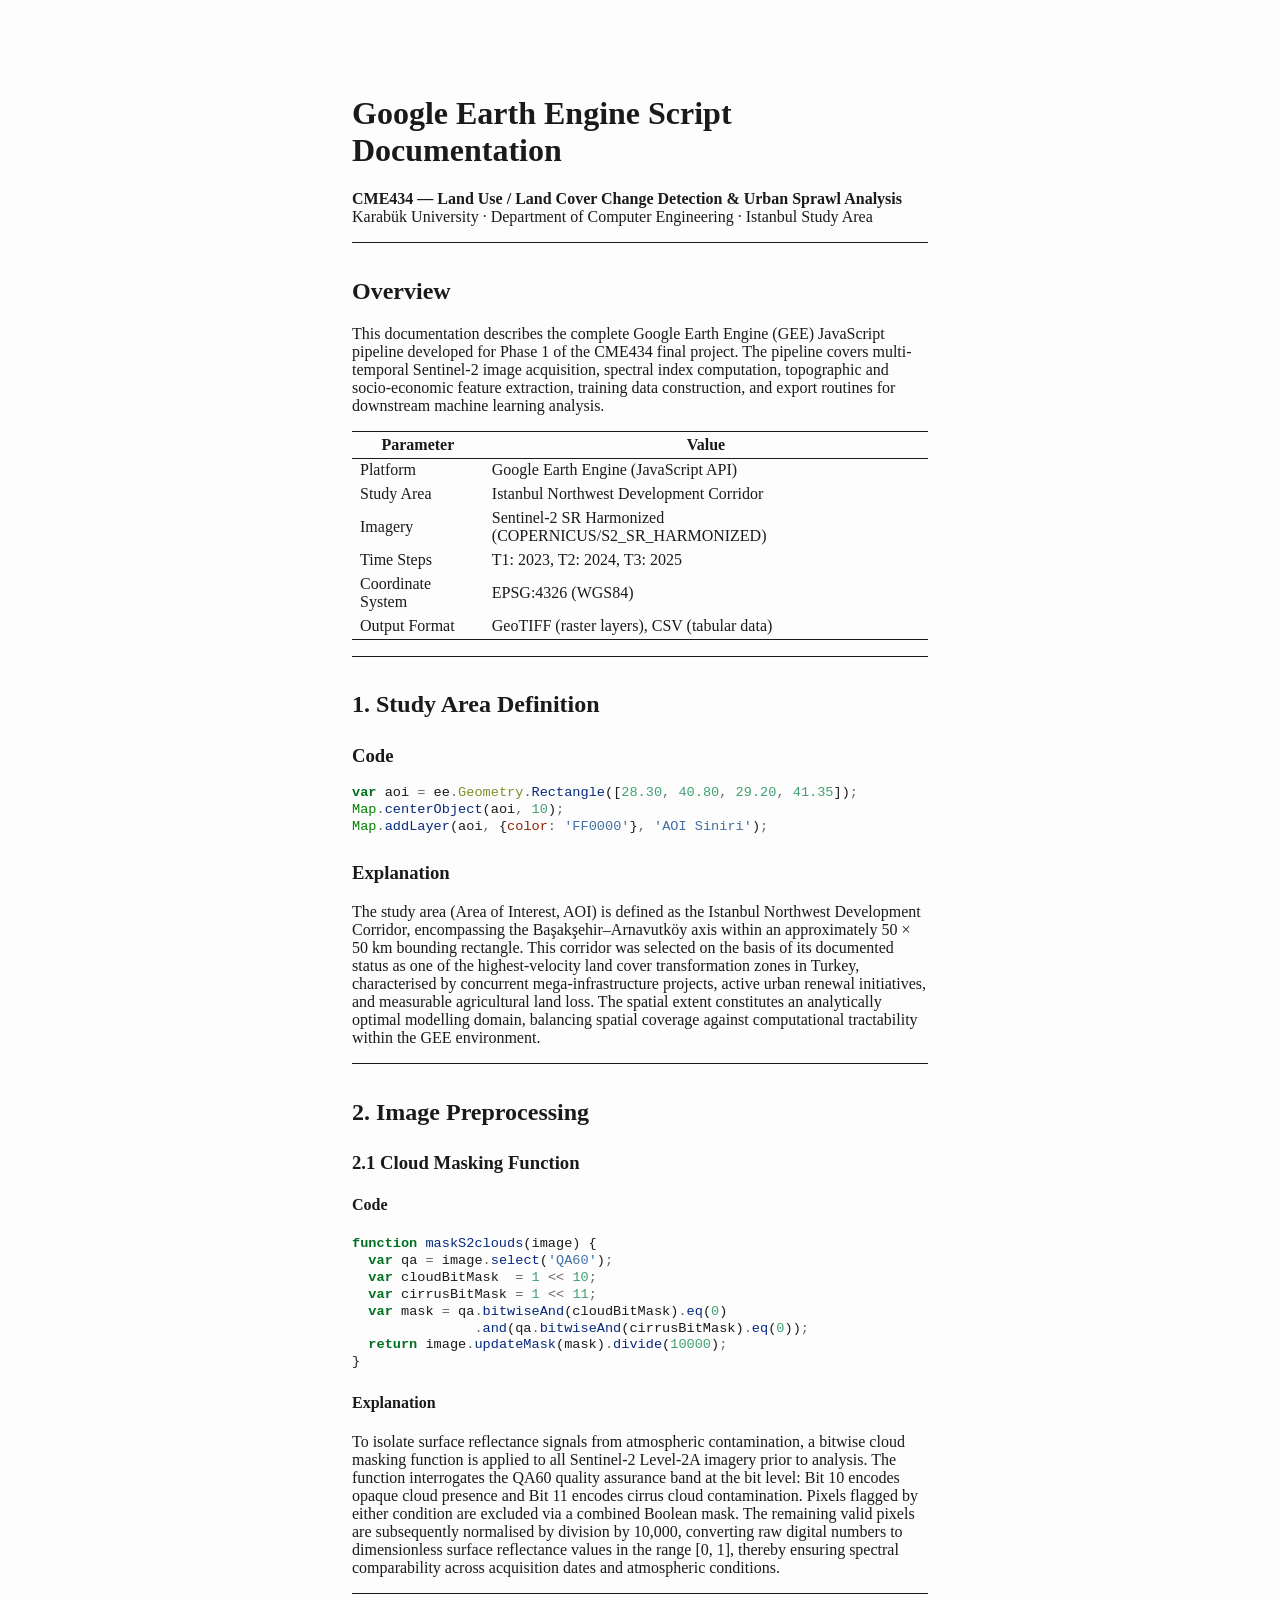
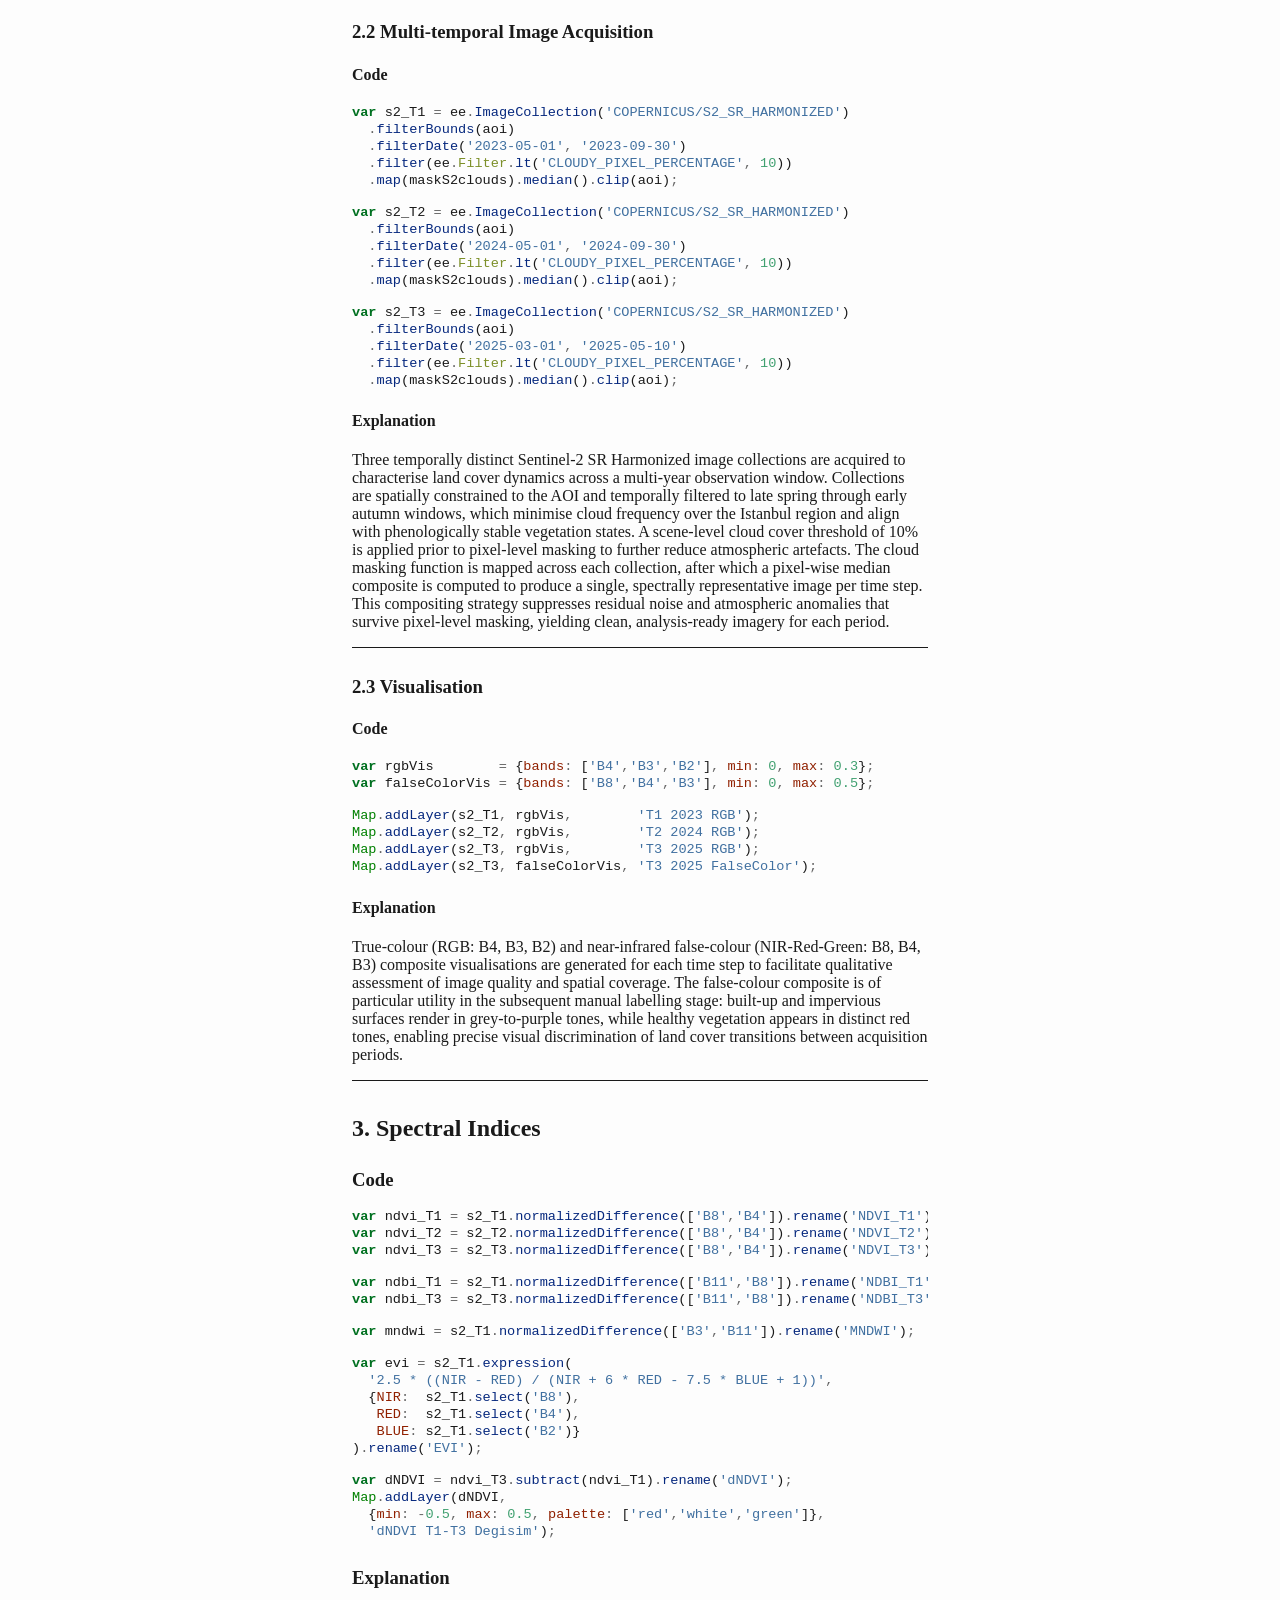
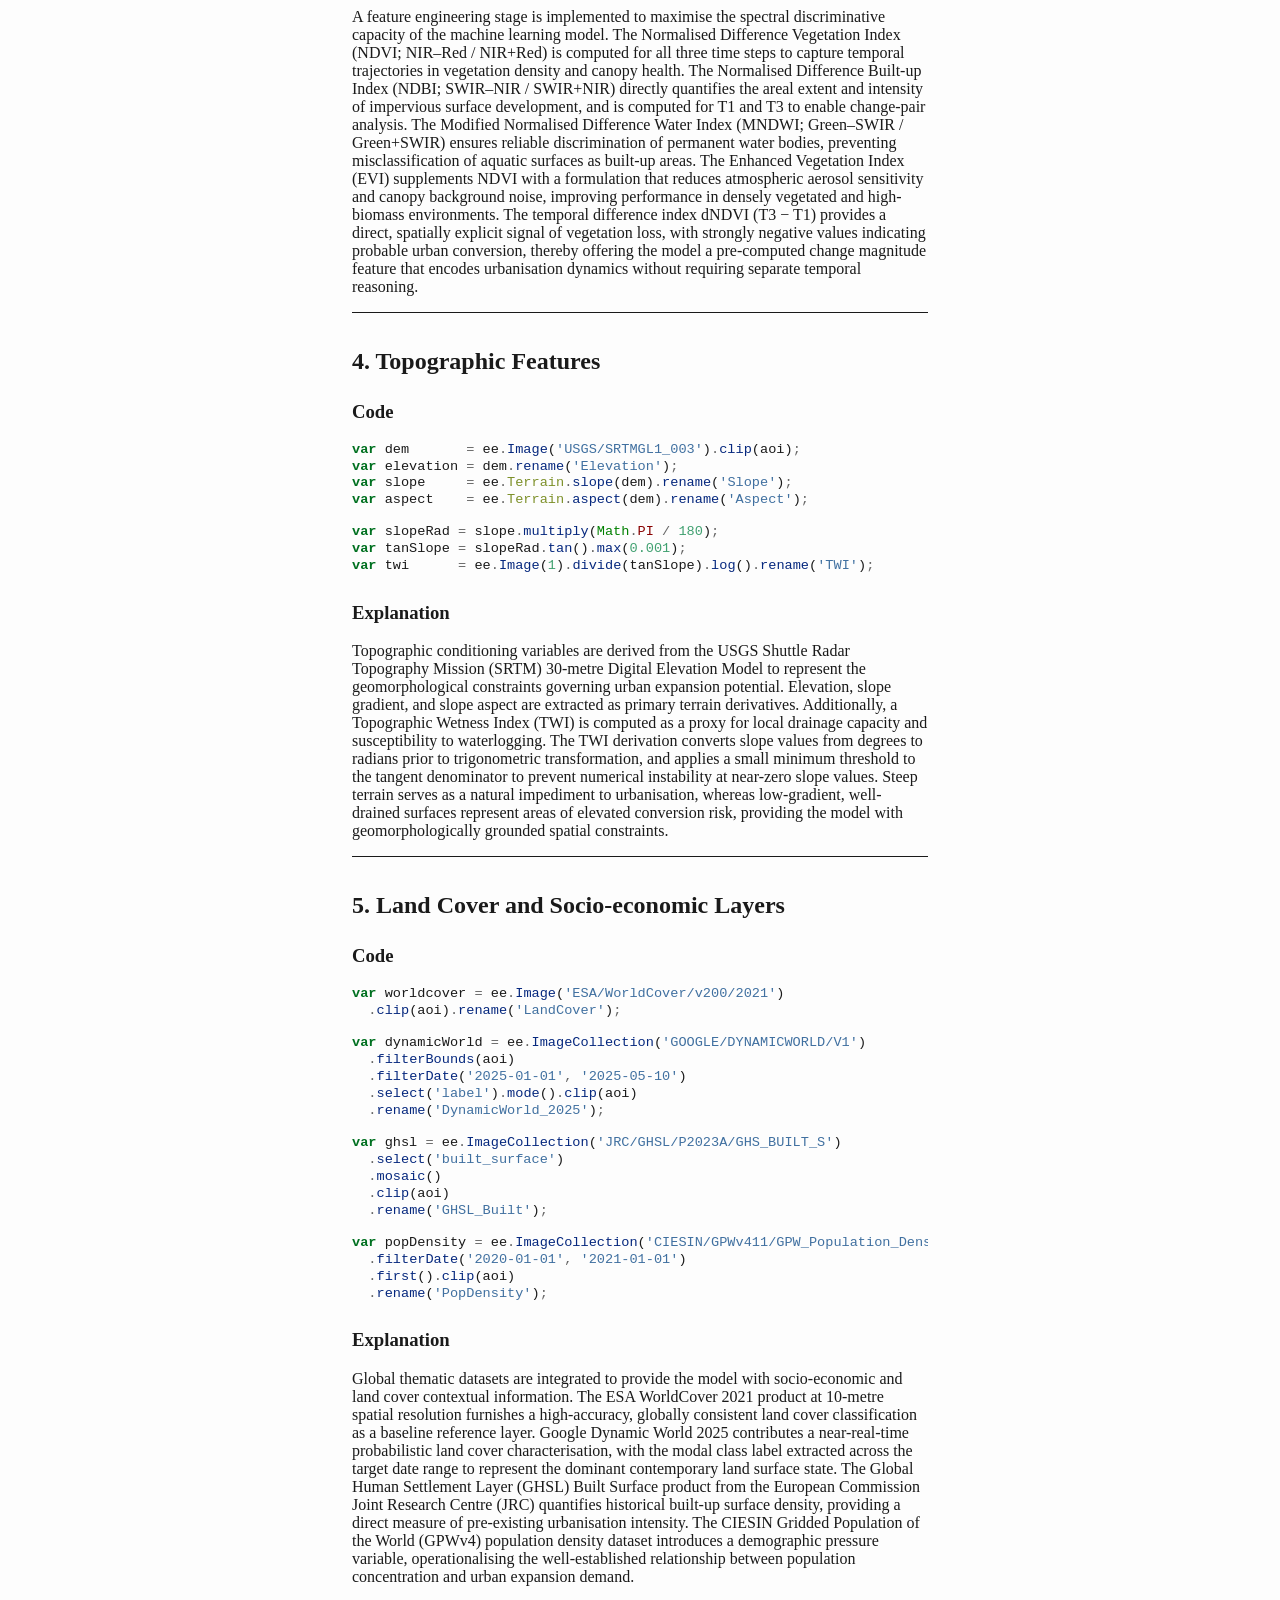
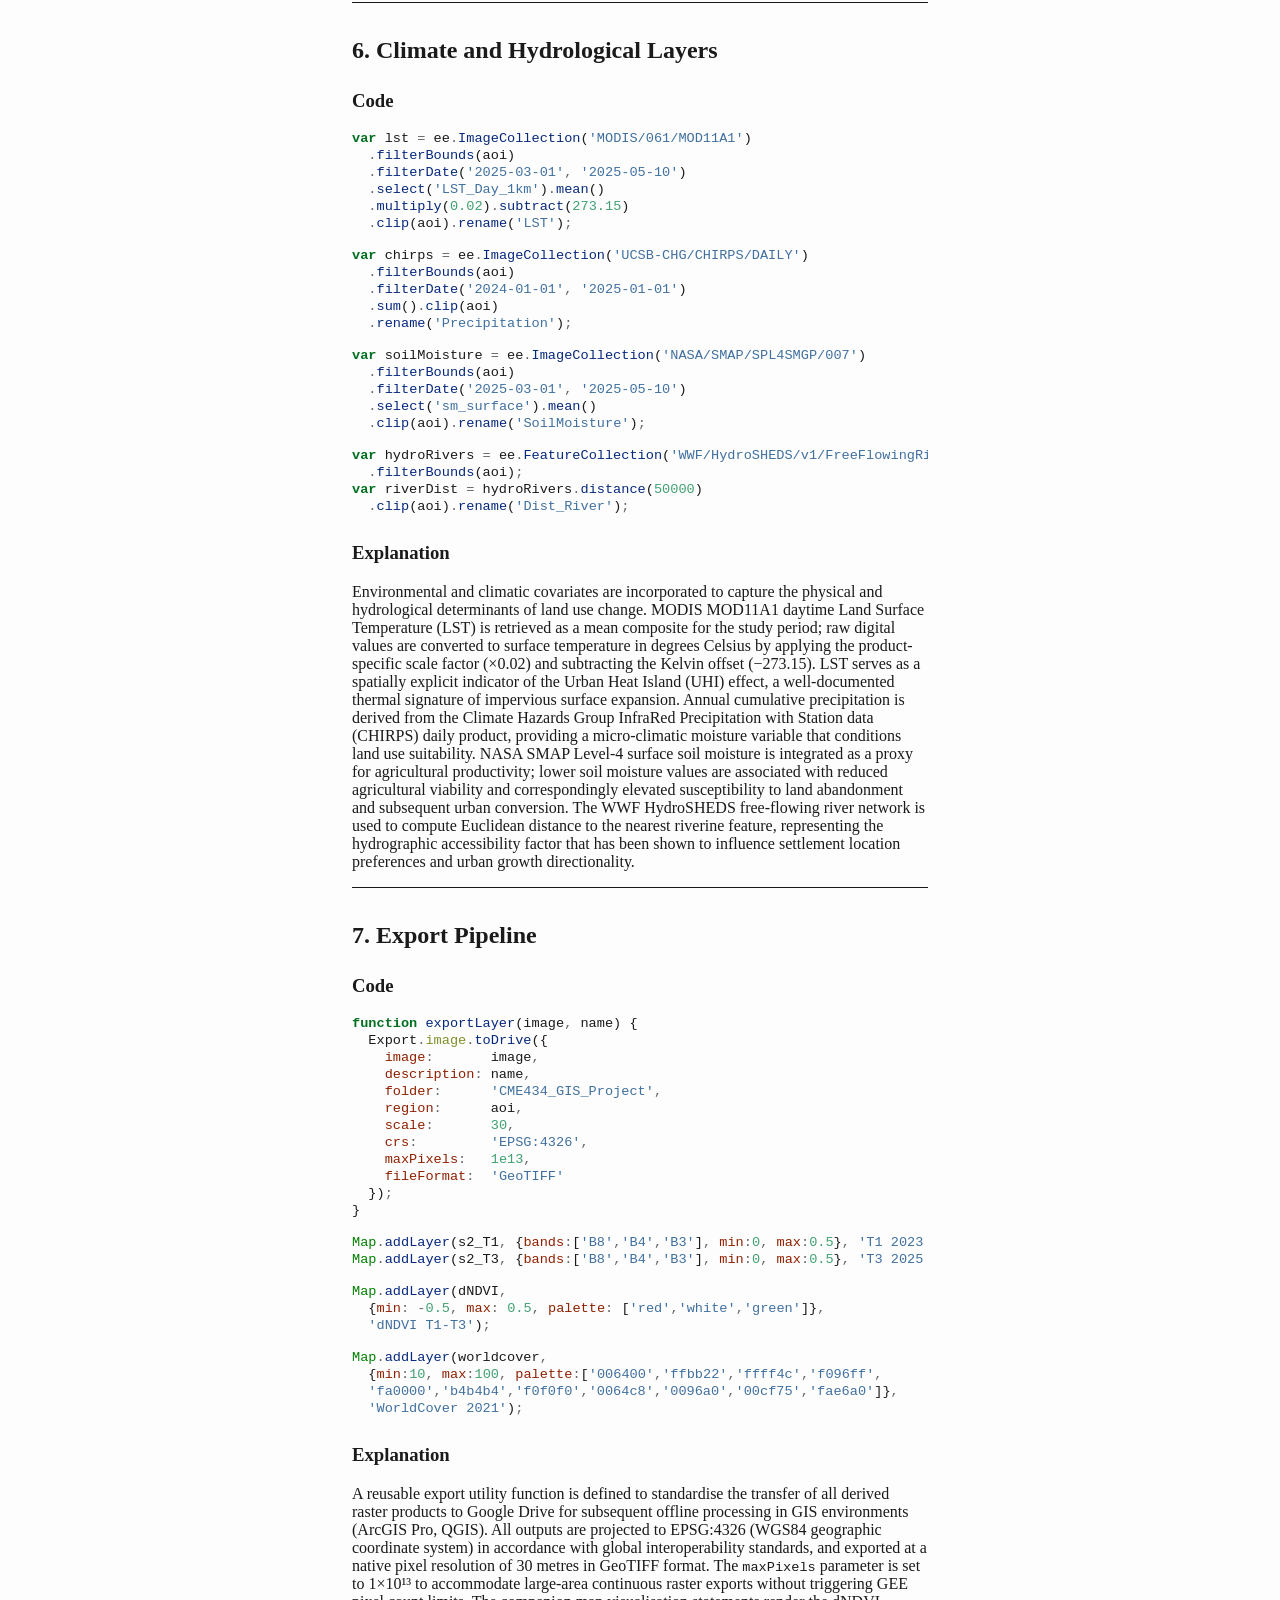
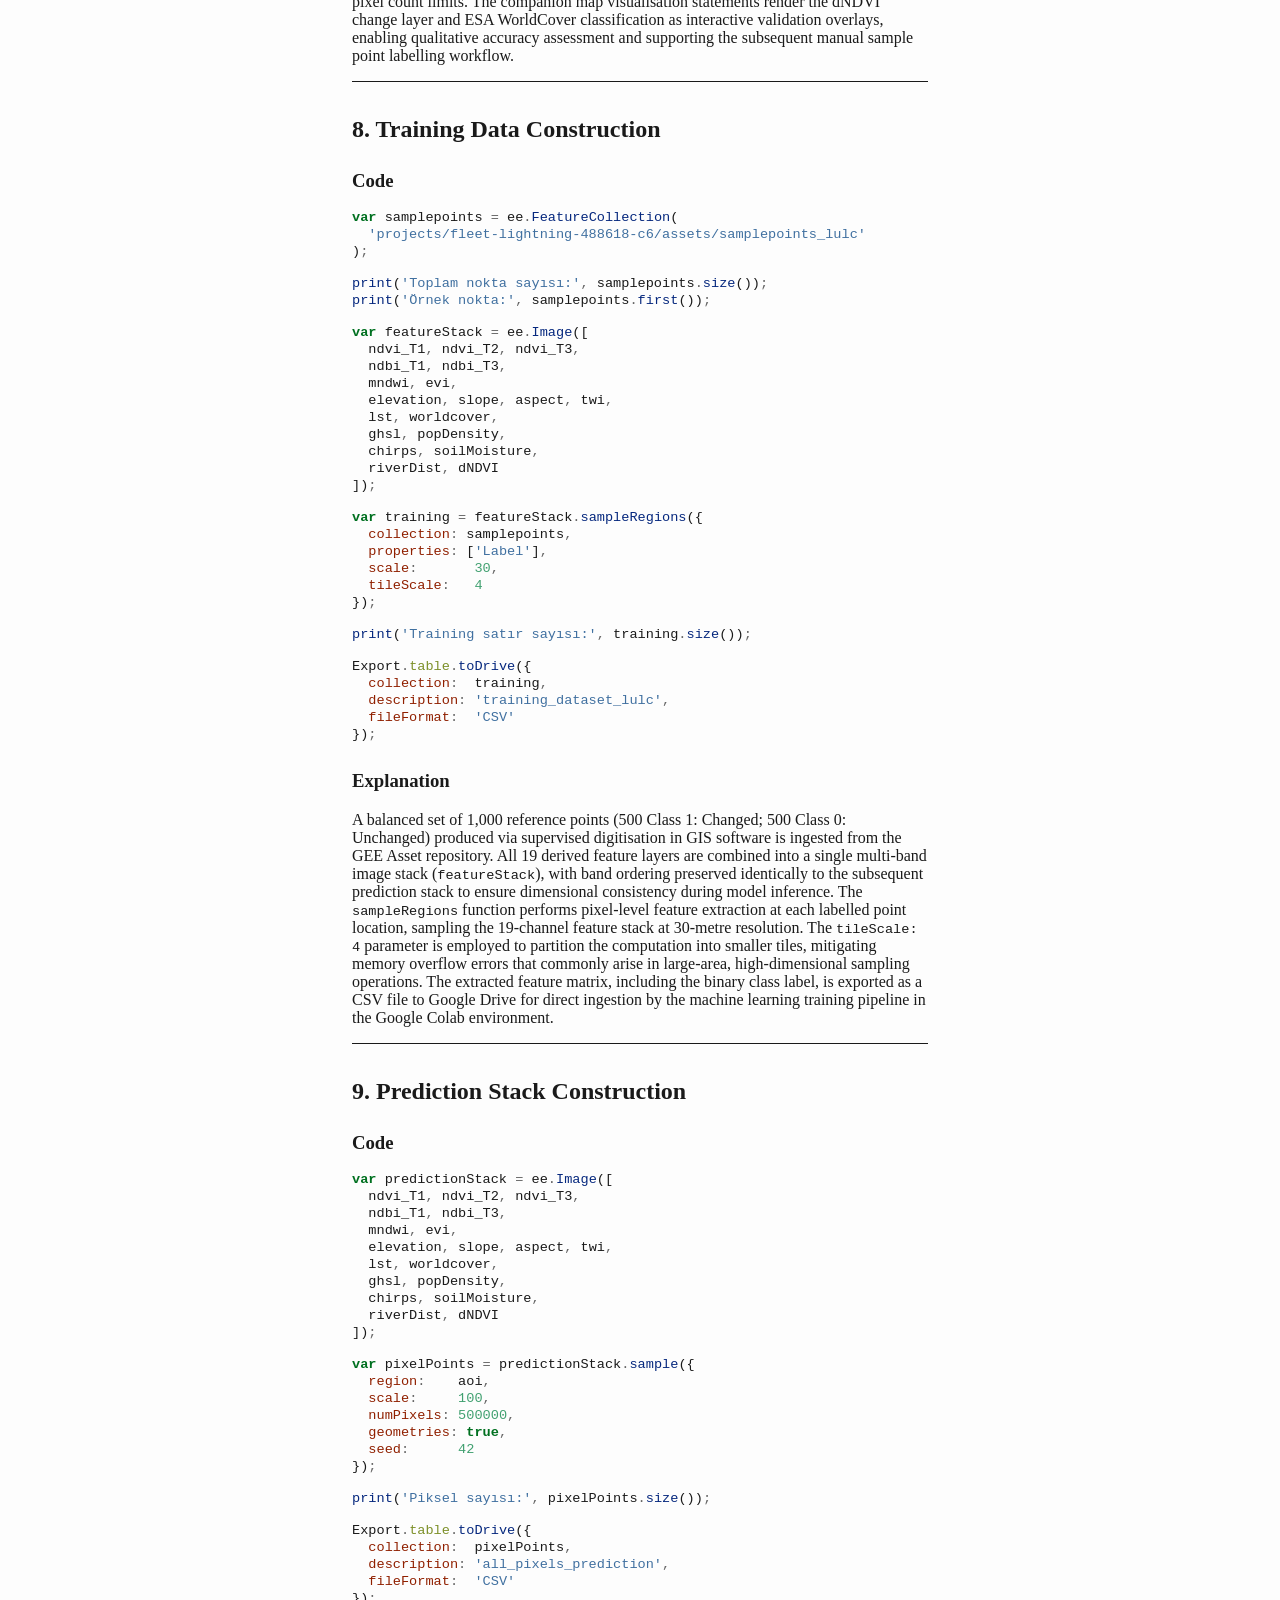
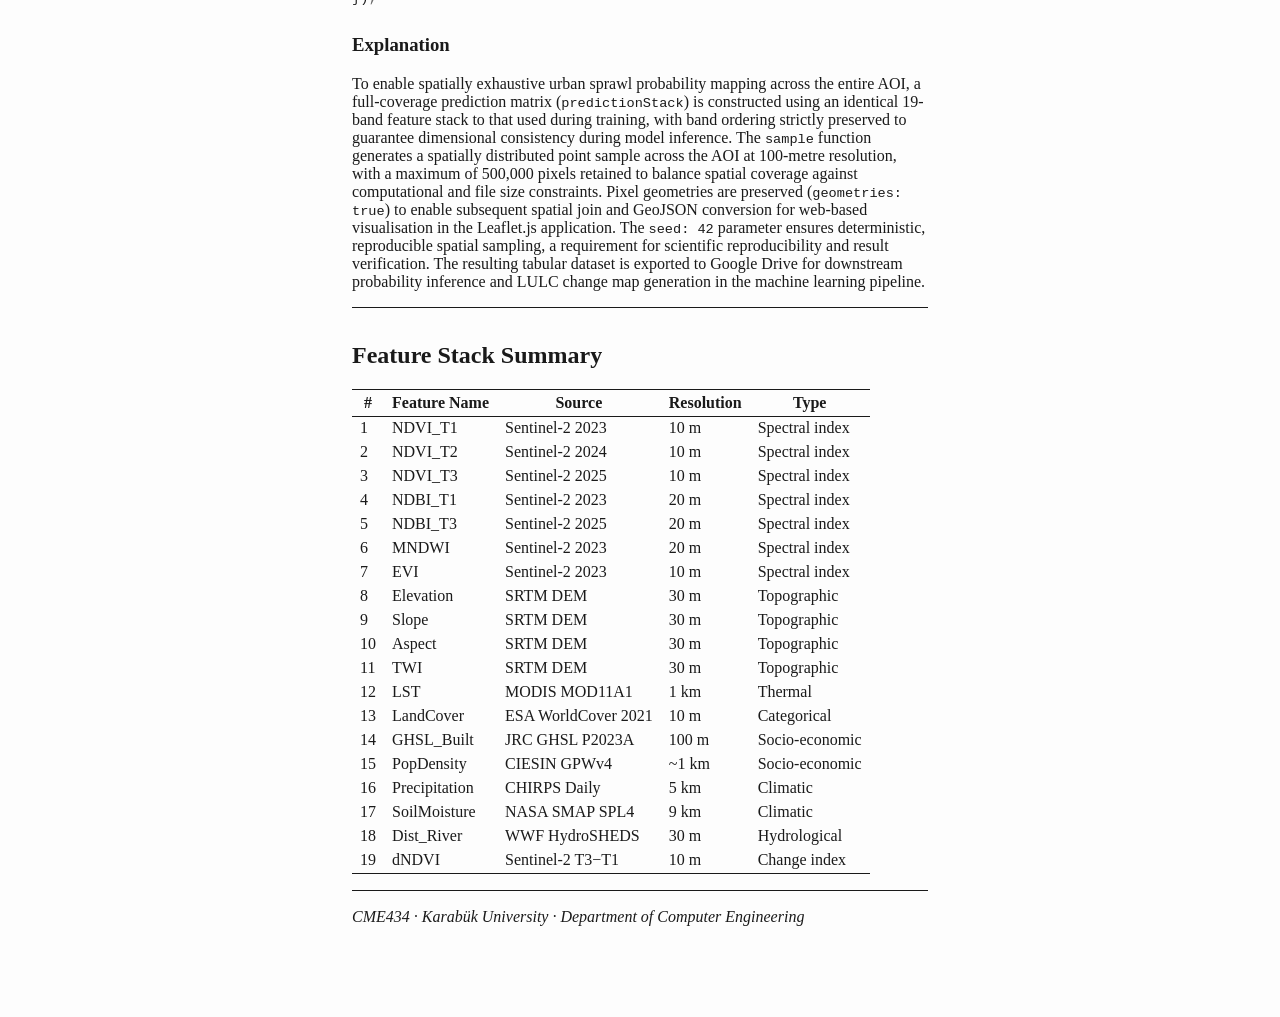
<file: notebook/gee_documentation.html>
<!DOCTYPE html>
<html xmlns="http://www.w3.org/1999/xhtml">
<head>
  <meta charset="utf-8" />
  <meta name="generator" content="pandoc" />
  <meta name="viewport" content="width=device-width, initial-scale=1.0, user-scalable=yes" />
  <title>gee_documentation</title>
  <style>
    /* Default styles provided by pandoc.
    ** See https://pandoc.org/MANUAL.html#variables-for-html for config info.
    */
    html {
      color: #1a1a1a;
      background-color: #fdfdfd;
    }
    body {
      margin: 0 auto;
      max-width: 36em;
      padding-left: 50px;
      padding-right: 50px;
      padding-top: 50px;
      padding-bottom: 50px;
      hyphens: auto;
      overflow-wrap: break-word;
      text-rendering: optimizeLegibility;
      font-kerning: normal;
    }
    @media (max-width: 600px) {
      body {
        font-size: 0.9em;
        padding: 12px;
      }
      h1 {
        font-size: 1.8em;
      }
    }
    @media print {
      html {
        background-color: white;
      }
      body {
        background-color: transparent;
        color: black;
        font-size: 12pt;
      }
      p, h2, h3 {
        orphans: 3;
        widows: 3;
      }
      h2, h3, h4 {
        page-break-after: avoid;
      }
    }
    p {
      margin: 1em 0;
    }
    a {
      color: #1a1a1a;
    }
    a:visited {
      color: #1a1a1a;
    }
    img {
      max-width: 100%;
    }
    svg {
      height: auto;
      max-width: 100%;
    }
    h1, h2, h3, h4, h5, h6 {
      margin-top: 1.4em;
    }
    h5, h6 {
      font-size: 1em;
      font-style: italic;
    }
    h6 {
      font-weight: normal;
    }
    ol, ul {
      padding-left: 1.7em;
      margin-top: 1em;
    }
    li > ol, li > ul {
      margin-top: 0;
    }
    blockquote {
      margin: 1em 0 1em 1.7em;
      padding-left: 1em;
      border-left: 2px solid #e6e6e6;
      color: #606060;
    }
    code {
      white-space: pre-wrap;
      font-family: Menlo, Monaco, Consolas, 'Lucida Console', monospace;
      font-size: 85%;
      margin: 0;
      hyphens: manual;
    }
    pre {
      margin: 1em 0;
      overflow: auto;
    }
    pre code {
      padding: 0;
      overflow: visible;
      overflow-wrap: normal;
    }
    .sourceCode {
     background-color: transparent;
     overflow: visible;
    }
    hr {
      border: none;
      border-top: 1px solid #1a1a1a;
      height: 1px;
      margin: 1em 0;
    }
    table {
      margin: 1em 0;
      border-collapse: collapse;
      width: 100%;
      overflow-x: auto;
      display: block;
      font-variant-numeric: lining-nums tabular-nums;
    }
    table caption {
      margin-bottom: 0.75em;
    }
    tbody {
      margin-top: 0.5em;
      border-top: 1px solid #1a1a1a;
      border-bottom: 1px solid #1a1a1a;
    }
    th {
      border-top: 1px solid #1a1a1a;
      padding: 0.25em 0.5em 0.25em 0.5em;
    }
    td {
      padding: 0.125em 0.5em 0.25em 0.5em;
    }
    header {
      margin-bottom: 4em;
      text-align: center;
    }
    #TOC li {
      list-style: none;
    }
    #TOC ul {
      padding-left: 1.3em;
    }
    #TOC > ul {
      padding-left: 0;
    }
    #TOC a:not(:hover) {
      text-decoration: none;
    }
    span.smallcaps{font-variant: small-caps;}
    div.columns{display: flex; gap: min(4vw, 1.5em);}
    div.column{flex: auto; overflow-x: auto;}
    div.hanging-indent{margin-left: 1.5em; text-indent: -1.5em;}
    /* The extra [class] is a hack that increases specificity enough to
       override a similar rule in reveal.js */
    ul.task-list[class]{list-style: none;}
    ul.task-list li input[type="checkbox"] {
      font-size: inherit;
      width: 0.8em;
      margin: 0 0.8em 0.2em -1.6em;
      vertical-align: middle;
    }
    .display.math{display: block; text-align: center; margin: 0.5rem auto;}
    /* CSS for syntax highlighting */
    html { -webkit-text-size-adjust: 100%; }
    pre > code.sourceCode { white-space: pre; position: relative; }
    pre > code.sourceCode > span { display: inline-block; line-height: 1.25; }
    pre > code.sourceCode > span:empty { height: 1.2em; }
    .sourceCode { overflow: visible; }
    code.sourceCode > span { color: inherit; text-decoration: inherit; }
    div.sourceCode { margin: 1em 0; }
    pre.sourceCode { margin: 0; }
    @media screen {
    div.sourceCode { overflow: auto; }
    }
    @media print {
    pre > code.sourceCode { white-space: pre-wrap; }
    pre > code.sourceCode > span { text-indent: -5em; padding-left: 5em; }
    }
    pre.numberSource code
      { counter-reset: source-line 0; }
    pre.numberSource code > span
      { position: relative; left: -4em; counter-increment: source-line; }
    pre.numberSource code > span > a:first-child::before
      { content: counter(source-line);
        position: relative; left: -1em; text-align: right; vertical-align: baseline;
        border: none; display: inline-block;
        -webkit-touch-callout: none; -webkit-user-select: none;
        -khtml-user-select: none; -moz-user-select: none;
        -ms-user-select: none; user-select: none;
        padding: 0 4px; width: 4em;
        color: #aaaaaa;
      }
    pre.numberSource { margin-left: 3em; border-left: 1px solid #aaaaaa;  padding-left: 4px; }
    div.sourceCode
      {   }
    @media screen {
    pre > code.sourceCode > span > a:first-child::before { text-decoration: underline; }
    }
    code span.al { color: #ff0000; font-weight: bold; } /* Alert */
    code span.an { color: #60a0b0; font-weight: bold; font-style: italic; } /* Annotation */
    code span.at { color: #7d9029; } /* Attribute */
    code span.bn { color: #40a070; } /* BaseN */
    code span.bu { color: #008000; } /* BuiltIn */
    code span.cf { color: #007020; font-weight: bold; } /* ControlFlow */
    code span.ch { color: #4070a0; } /* Char */
    code span.cn { color: #880000; } /* Constant */
    code span.co { color: #60a0b0; font-style: italic; } /* Comment */
    code span.cv { color: #60a0b0; font-weight: bold; font-style: italic; } /* CommentVar */
    code span.do { color: #ba2121; font-style: italic; } /* Documentation */
    code span.dt { color: #902000; } /* DataType */
    code span.dv { color: #40a070; } /* DecVal */
    code span.er { color: #ff0000; font-weight: bold; } /* Error */
    code span.ex { } /* Extension */
    code span.fl { color: #40a070; } /* Float */
    code span.fu { color: #06287e; } /* Function */
    code span.im { color: #008000; font-weight: bold; } /* Import */
    code span.in { color: #60a0b0; font-weight: bold; font-style: italic; } /* Information */
    code span.kw { color: #007020; font-weight: bold; } /* Keyword */
    code span.op { color: #666666; } /* Operator */
    code span.ot { color: #007020; } /* Other */
    code span.pp { color: #bc7a00; } /* Preprocessor */
    code span.sc { color: #4070a0; } /* SpecialChar */
    code span.ss { color: #bb6688; } /* SpecialString */
    code span.st { color: #4070a0; } /* String */
    code span.va { color: #19177c; } /* Variable */
    code span.vs { color: #4070a0; } /* VerbatimString */
    code span.wa { color: #60a0b0; font-weight: bold; font-style: italic; } /* Warning */
  </style>
</head>
<body>
<h1 id="google-earth-engine-script-documentation">Google Earth Engine
Script Documentation</h1>
<p><strong>CME434 — Land Use / Land Cover Change Detection &amp; Urban
Sprawl Analysis</strong> Karabük University · Department of Computer
Engineering · Istanbul Study Area</p>
<hr />
<h2 id="overview">Overview</h2>
<p>This documentation describes the complete Google Earth Engine (GEE)
JavaScript pipeline developed for Phase 1 of the CME434 final project.
The pipeline covers multi-temporal Sentinel-2 image acquisition,
spectral index computation, topographic and socio-economic feature
extraction, training data construction, and export routines for
downstream machine learning analysis.</p>
<table>
<thead>
<tr>
<th>Parameter</th>
<th>Value</th>
</tr>
</thead>
<tbody>
<tr>
<td>Platform</td>
<td>Google Earth Engine (JavaScript API)</td>
</tr>
<tr>
<td>Study Area</td>
<td>Istanbul Northwest Development Corridor</td>
</tr>
<tr>
<td>Imagery</td>
<td>Sentinel-2 SR Harmonized (COPERNICUS/S2_SR_HARMONIZED)</td>
</tr>
<tr>
<td>Time Steps</td>
<td>T1: 2023, T2: 2024, T3: 2025</td>
</tr>
<tr>
<td>Coordinate System</td>
<td>EPSG:4326 (WGS84)</td>
</tr>
<tr>
<td>Output Format</td>
<td>GeoTIFF (raster layers), CSV (tabular data)</td>
</tr>
</tbody>
</table>
<hr />
<h2 id="study-area-definition">1. Study Area Definition</h2>
<h3 id="code">Code</h3>
<div class="sourceCode" id="cb1"><pre
class="sourceCode javascript"><code class="sourceCode javascript"><span id="cb1-1"><a href="#cb1-1" aria-hidden="true" tabindex="-1"></a><span class="kw">var</span> aoi <span class="op">=</span> ee<span class="op">.</span><span class="at">Geometry</span><span class="op">.</span><span class="fu">Rectangle</span>([<span class="fl">28.30</span><span class="op">,</span> <span class="fl">40.80</span><span class="op">,</span> <span class="fl">29.20</span><span class="op">,</span> <span class="fl">41.35</span>])<span class="op">;</span></span>
<span id="cb1-2"><a href="#cb1-2" aria-hidden="true" tabindex="-1"></a><span class="bu">Map</span><span class="op">.</span><span class="fu">centerObject</span>(aoi<span class="op">,</span> <span class="dv">10</span>)<span class="op">;</span></span>
<span id="cb1-3"><a href="#cb1-3" aria-hidden="true" tabindex="-1"></a><span class="bu">Map</span><span class="op">.</span><span class="fu">addLayer</span>(aoi<span class="op">,</span> {<span class="dt">color</span><span class="op">:</span> <span class="st">&#39;FF0000&#39;</span>}<span class="op">,</span> <span class="st">&#39;AOI Siniri&#39;</span>)<span class="op">;</span></span></code></pre></div>
<h3 id="explanation">Explanation</h3>
<p>The study area (Area of Interest, AOI) is defined as the Istanbul
Northwest Development Corridor, encompassing the Başakşehir–Arnavutköy
axis within an approximately 50 × 50 km bounding rectangle. This
corridor was selected on the basis of its documented status as one of
the highest-velocity land cover transformation zones in Turkey,
characterised by concurrent mega-infrastructure projects, active urban
renewal initiatives, and measurable agricultural land loss. The spatial
extent constitutes an analytically optimal modelling domain, balancing
spatial coverage against computational tractability within the GEE
environment.</p>
<hr />
<h2 id="image-preprocessing">2. Image Preprocessing</h2>
<h3 id="cloud-masking-function">2.1 Cloud Masking Function</h3>
<h4 id="code-1">Code</h4>
<div class="sourceCode" id="cb2"><pre
class="sourceCode javascript"><code class="sourceCode javascript"><span id="cb2-1"><a href="#cb2-1" aria-hidden="true" tabindex="-1"></a><span class="kw">function</span> <span class="fu">maskS2clouds</span>(image) {</span>
<span id="cb2-2"><a href="#cb2-2" aria-hidden="true" tabindex="-1"></a>  <span class="kw">var</span> qa <span class="op">=</span> image<span class="op">.</span><span class="fu">select</span>(<span class="st">&#39;QA60&#39;</span>)<span class="op">;</span></span>
<span id="cb2-3"><a href="#cb2-3" aria-hidden="true" tabindex="-1"></a>  <span class="kw">var</span> cloudBitMask  <span class="op">=</span> <span class="dv">1</span> <span class="op">&lt;&lt;</span> <span class="dv">10</span><span class="op">;</span></span>
<span id="cb2-4"><a href="#cb2-4" aria-hidden="true" tabindex="-1"></a>  <span class="kw">var</span> cirrusBitMask <span class="op">=</span> <span class="dv">1</span> <span class="op">&lt;&lt;</span> <span class="dv">11</span><span class="op">;</span></span>
<span id="cb2-5"><a href="#cb2-5" aria-hidden="true" tabindex="-1"></a>  <span class="kw">var</span> mask <span class="op">=</span> qa<span class="op">.</span><span class="fu">bitwiseAnd</span>(cloudBitMask)<span class="op">.</span><span class="fu">eq</span>(<span class="dv">0</span>)</span>
<span id="cb2-6"><a href="#cb2-6" aria-hidden="true" tabindex="-1"></a>               <span class="op">.</span><span class="fu">and</span>(qa<span class="op">.</span><span class="fu">bitwiseAnd</span>(cirrusBitMask)<span class="op">.</span><span class="fu">eq</span>(<span class="dv">0</span>))<span class="op">;</span></span>
<span id="cb2-7"><a href="#cb2-7" aria-hidden="true" tabindex="-1"></a>  <span class="cf">return</span> image<span class="op">.</span><span class="fu">updateMask</span>(mask)<span class="op">.</span><span class="fu">divide</span>(<span class="dv">10000</span>)<span class="op">;</span></span>
<span id="cb2-8"><a href="#cb2-8" aria-hidden="true" tabindex="-1"></a>}</span></code></pre></div>
<h4 id="explanation-1">Explanation</h4>
<p>To isolate surface reflectance signals from atmospheric
contamination, a bitwise cloud masking function is applied to all
Sentinel-2 Level-2A imagery prior to analysis. The function interrogates
the QA60 quality assurance band at the bit level: Bit 10 encodes opaque
cloud presence and Bit 11 encodes cirrus cloud contamination. Pixels
flagged by either condition are excluded via a combined Boolean mask.
The remaining valid pixels are subsequently normalised by division by
10,000, converting raw digital numbers to dimensionless surface
reflectance values in the range [0, 1], thereby ensuring spectral
comparability across acquisition dates and atmospheric conditions.</p>
<hr />
<h3 id="multi-temporal-image-acquisition">2.2 Multi-temporal Image
Acquisition</h3>
<h4 id="code-2">Code</h4>
<div class="sourceCode" id="cb3"><pre
class="sourceCode javascript"><code class="sourceCode javascript"><span id="cb3-1"><a href="#cb3-1" aria-hidden="true" tabindex="-1"></a><span class="kw">var</span> s2_T1 <span class="op">=</span> ee<span class="op">.</span><span class="fu">ImageCollection</span>(<span class="st">&#39;COPERNICUS/S2_SR_HARMONIZED&#39;</span>)</span>
<span id="cb3-2"><a href="#cb3-2" aria-hidden="true" tabindex="-1"></a>  <span class="op">.</span><span class="fu">filterBounds</span>(aoi)</span>
<span id="cb3-3"><a href="#cb3-3" aria-hidden="true" tabindex="-1"></a>  <span class="op">.</span><span class="fu">filterDate</span>(<span class="st">&#39;2023-05-01&#39;</span><span class="op">,</span> <span class="st">&#39;2023-09-30&#39;</span>)</span>
<span id="cb3-4"><a href="#cb3-4" aria-hidden="true" tabindex="-1"></a>  <span class="op">.</span><span class="fu">filter</span>(ee<span class="op">.</span><span class="at">Filter</span><span class="op">.</span><span class="fu">lt</span>(<span class="st">&#39;CLOUDY_PIXEL_PERCENTAGE&#39;</span><span class="op">,</span> <span class="dv">10</span>))</span>
<span id="cb3-5"><a href="#cb3-5" aria-hidden="true" tabindex="-1"></a>  <span class="op">.</span><span class="fu">map</span>(maskS2clouds)<span class="op">.</span><span class="fu">median</span>()<span class="op">.</span><span class="fu">clip</span>(aoi)<span class="op">;</span></span>
<span id="cb3-6"><a href="#cb3-6" aria-hidden="true" tabindex="-1"></a></span>
<span id="cb3-7"><a href="#cb3-7" aria-hidden="true" tabindex="-1"></a><span class="kw">var</span> s2_T2 <span class="op">=</span> ee<span class="op">.</span><span class="fu">ImageCollection</span>(<span class="st">&#39;COPERNICUS/S2_SR_HARMONIZED&#39;</span>)</span>
<span id="cb3-8"><a href="#cb3-8" aria-hidden="true" tabindex="-1"></a>  <span class="op">.</span><span class="fu">filterBounds</span>(aoi)</span>
<span id="cb3-9"><a href="#cb3-9" aria-hidden="true" tabindex="-1"></a>  <span class="op">.</span><span class="fu">filterDate</span>(<span class="st">&#39;2024-05-01&#39;</span><span class="op">,</span> <span class="st">&#39;2024-09-30&#39;</span>)</span>
<span id="cb3-10"><a href="#cb3-10" aria-hidden="true" tabindex="-1"></a>  <span class="op">.</span><span class="fu">filter</span>(ee<span class="op">.</span><span class="at">Filter</span><span class="op">.</span><span class="fu">lt</span>(<span class="st">&#39;CLOUDY_PIXEL_PERCENTAGE&#39;</span><span class="op">,</span> <span class="dv">10</span>))</span>
<span id="cb3-11"><a href="#cb3-11" aria-hidden="true" tabindex="-1"></a>  <span class="op">.</span><span class="fu">map</span>(maskS2clouds)<span class="op">.</span><span class="fu">median</span>()<span class="op">.</span><span class="fu">clip</span>(aoi)<span class="op">;</span></span>
<span id="cb3-12"><a href="#cb3-12" aria-hidden="true" tabindex="-1"></a></span>
<span id="cb3-13"><a href="#cb3-13" aria-hidden="true" tabindex="-1"></a><span class="kw">var</span> s2_T3 <span class="op">=</span> ee<span class="op">.</span><span class="fu">ImageCollection</span>(<span class="st">&#39;COPERNICUS/S2_SR_HARMONIZED&#39;</span>)</span>
<span id="cb3-14"><a href="#cb3-14" aria-hidden="true" tabindex="-1"></a>  <span class="op">.</span><span class="fu">filterBounds</span>(aoi)</span>
<span id="cb3-15"><a href="#cb3-15" aria-hidden="true" tabindex="-1"></a>  <span class="op">.</span><span class="fu">filterDate</span>(<span class="st">&#39;2025-03-01&#39;</span><span class="op">,</span> <span class="st">&#39;2025-05-10&#39;</span>)</span>
<span id="cb3-16"><a href="#cb3-16" aria-hidden="true" tabindex="-1"></a>  <span class="op">.</span><span class="fu">filter</span>(ee<span class="op">.</span><span class="at">Filter</span><span class="op">.</span><span class="fu">lt</span>(<span class="st">&#39;CLOUDY_PIXEL_PERCENTAGE&#39;</span><span class="op">,</span> <span class="dv">10</span>))</span>
<span id="cb3-17"><a href="#cb3-17" aria-hidden="true" tabindex="-1"></a>  <span class="op">.</span><span class="fu">map</span>(maskS2clouds)<span class="op">.</span><span class="fu">median</span>()<span class="op">.</span><span class="fu">clip</span>(aoi)<span class="op">;</span></span></code></pre></div>
<h4 id="explanation-2">Explanation</h4>
<p>Three temporally distinct Sentinel-2 SR Harmonized image collections
are acquired to characterise land cover dynamics across a multi-year
observation window. Collections are spatially constrained to the AOI and
temporally filtered to late spring through early autumn windows, which
minimise cloud frequency over the Istanbul region and align with
phenologically stable vegetation states. A scene-level cloud cover
threshold of 10% is applied prior to pixel-level masking to further
reduce atmospheric artefacts. The cloud masking function is mapped
across each collection, after which a pixel-wise median composite is
computed to produce a single, spectrally representative image per time
step. This compositing strategy suppresses residual noise and
atmospheric anomalies that survive pixel-level masking, yielding clean,
analysis-ready imagery for each period.</p>
<hr />
<h3 id="visualisation">2.3 Visualisation</h3>
<h4 id="code-3">Code</h4>
<div class="sourceCode" id="cb4"><pre
class="sourceCode javascript"><code class="sourceCode javascript"><span id="cb4-1"><a href="#cb4-1" aria-hidden="true" tabindex="-1"></a><span class="kw">var</span> rgbVis        <span class="op">=</span> {<span class="dt">bands</span><span class="op">:</span> [<span class="st">&#39;B4&#39;</span><span class="op">,</span><span class="st">&#39;B3&#39;</span><span class="op">,</span><span class="st">&#39;B2&#39;</span>]<span class="op">,</span> <span class="dt">min</span><span class="op">:</span> <span class="dv">0</span><span class="op">,</span> <span class="dt">max</span><span class="op">:</span> <span class="fl">0.3</span>}<span class="op">;</span></span>
<span id="cb4-2"><a href="#cb4-2" aria-hidden="true" tabindex="-1"></a><span class="kw">var</span> falseColorVis <span class="op">=</span> {<span class="dt">bands</span><span class="op">:</span> [<span class="st">&#39;B8&#39;</span><span class="op">,</span><span class="st">&#39;B4&#39;</span><span class="op">,</span><span class="st">&#39;B3&#39;</span>]<span class="op">,</span> <span class="dt">min</span><span class="op">:</span> <span class="dv">0</span><span class="op">,</span> <span class="dt">max</span><span class="op">:</span> <span class="fl">0.5</span>}<span class="op">;</span></span>
<span id="cb4-3"><a href="#cb4-3" aria-hidden="true" tabindex="-1"></a></span>
<span id="cb4-4"><a href="#cb4-4" aria-hidden="true" tabindex="-1"></a><span class="bu">Map</span><span class="op">.</span><span class="fu">addLayer</span>(s2_T1<span class="op">,</span> rgbVis<span class="op">,</span>        <span class="st">&#39;T1 2023 RGB&#39;</span>)<span class="op">;</span></span>
<span id="cb4-5"><a href="#cb4-5" aria-hidden="true" tabindex="-1"></a><span class="bu">Map</span><span class="op">.</span><span class="fu">addLayer</span>(s2_T2<span class="op">,</span> rgbVis<span class="op">,</span>        <span class="st">&#39;T2 2024 RGB&#39;</span>)<span class="op">;</span></span>
<span id="cb4-6"><a href="#cb4-6" aria-hidden="true" tabindex="-1"></a><span class="bu">Map</span><span class="op">.</span><span class="fu">addLayer</span>(s2_T3<span class="op">,</span> rgbVis<span class="op">,</span>        <span class="st">&#39;T3 2025 RGB&#39;</span>)<span class="op">;</span></span>
<span id="cb4-7"><a href="#cb4-7" aria-hidden="true" tabindex="-1"></a><span class="bu">Map</span><span class="op">.</span><span class="fu">addLayer</span>(s2_T3<span class="op">,</span> falseColorVis<span class="op">,</span> <span class="st">&#39;T3 2025 FalseColor&#39;</span>)<span class="op">;</span></span></code></pre></div>
<h4 id="explanation-3">Explanation</h4>
<p>True-colour (RGB: B4, B3, B2) and near-infrared false-colour
(NIR-Red-Green: B8, B4, B3) composite visualisations are generated for
each time step to facilitate qualitative assessment of image quality and
spatial coverage. The false-colour composite is of particular utility in
the subsequent manual labelling stage: built-up and impervious surfaces
render in grey-to-purple tones, while healthy vegetation appears in
distinct red tones, enabling precise visual discrimination of land cover
transitions between acquisition periods.</p>
<hr />
<h2 id="spectral-indices">3. Spectral Indices</h2>
<h3 id="code-4">Code</h3>
<div class="sourceCode" id="cb5"><pre
class="sourceCode javascript"><code class="sourceCode javascript"><span id="cb5-1"><a href="#cb5-1" aria-hidden="true" tabindex="-1"></a><span class="kw">var</span> ndvi_T1 <span class="op">=</span> s2_T1<span class="op">.</span><span class="fu">normalizedDifference</span>([<span class="st">&#39;B8&#39;</span><span class="op">,</span><span class="st">&#39;B4&#39;</span>])<span class="op">.</span><span class="fu">rename</span>(<span class="st">&#39;NDVI_T1&#39;</span>)<span class="op">;</span></span>
<span id="cb5-2"><a href="#cb5-2" aria-hidden="true" tabindex="-1"></a><span class="kw">var</span> ndvi_T2 <span class="op">=</span> s2_T2<span class="op">.</span><span class="fu">normalizedDifference</span>([<span class="st">&#39;B8&#39;</span><span class="op">,</span><span class="st">&#39;B4&#39;</span>])<span class="op">.</span><span class="fu">rename</span>(<span class="st">&#39;NDVI_T2&#39;</span>)<span class="op">;</span></span>
<span id="cb5-3"><a href="#cb5-3" aria-hidden="true" tabindex="-1"></a><span class="kw">var</span> ndvi_T3 <span class="op">=</span> s2_T3<span class="op">.</span><span class="fu">normalizedDifference</span>([<span class="st">&#39;B8&#39;</span><span class="op">,</span><span class="st">&#39;B4&#39;</span>])<span class="op">.</span><span class="fu">rename</span>(<span class="st">&#39;NDVI_T3&#39;</span>)<span class="op">;</span></span>
<span id="cb5-4"><a href="#cb5-4" aria-hidden="true" tabindex="-1"></a></span>
<span id="cb5-5"><a href="#cb5-5" aria-hidden="true" tabindex="-1"></a><span class="kw">var</span> ndbi_T1 <span class="op">=</span> s2_T1<span class="op">.</span><span class="fu">normalizedDifference</span>([<span class="st">&#39;B11&#39;</span><span class="op">,</span><span class="st">&#39;B8&#39;</span>])<span class="op">.</span><span class="fu">rename</span>(<span class="st">&#39;NDBI_T1&#39;</span>)<span class="op">;</span></span>
<span id="cb5-6"><a href="#cb5-6" aria-hidden="true" tabindex="-1"></a><span class="kw">var</span> ndbi_T3 <span class="op">=</span> s2_T3<span class="op">.</span><span class="fu">normalizedDifference</span>([<span class="st">&#39;B11&#39;</span><span class="op">,</span><span class="st">&#39;B8&#39;</span>])<span class="op">.</span><span class="fu">rename</span>(<span class="st">&#39;NDBI_T3&#39;</span>)<span class="op">;</span></span>
<span id="cb5-7"><a href="#cb5-7" aria-hidden="true" tabindex="-1"></a></span>
<span id="cb5-8"><a href="#cb5-8" aria-hidden="true" tabindex="-1"></a><span class="kw">var</span> mndwi <span class="op">=</span> s2_T1<span class="op">.</span><span class="fu">normalizedDifference</span>([<span class="st">&#39;B3&#39;</span><span class="op">,</span><span class="st">&#39;B11&#39;</span>])<span class="op">.</span><span class="fu">rename</span>(<span class="st">&#39;MNDWI&#39;</span>)<span class="op">;</span></span>
<span id="cb5-9"><a href="#cb5-9" aria-hidden="true" tabindex="-1"></a></span>
<span id="cb5-10"><a href="#cb5-10" aria-hidden="true" tabindex="-1"></a><span class="kw">var</span> evi <span class="op">=</span> s2_T1<span class="op">.</span><span class="fu">expression</span>(</span>
<span id="cb5-11"><a href="#cb5-11" aria-hidden="true" tabindex="-1"></a>  <span class="st">&#39;2.5 * ((NIR - RED) / (NIR + 6 * RED - 7.5 * BLUE + 1))&#39;</span><span class="op">,</span></span>
<span id="cb5-12"><a href="#cb5-12" aria-hidden="true" tabindex="-1"></a>  {<span class="dt">NIR</span><span class="op">:</span>  s2_T1<span class="op">.</span><span class="fu">select</span>(<span class="st">&#39;B8&#39;</span>)<span class="op">,</span></span>
<span id="cb5-13"><a href="#cb5-13" aria-hidden="true" tabindex="-1"></a>   <span class="dt">RED</span><span class="op">:</span>  s2_T1<span class="op">.</span><span class="fu">select</span>(<span class="st">&#39;B4&#39;</span>)<span class="op">,</span></span>
<span id="cb5-14"><a href="#cb5-14" aria-hidden="true" tabindex="-1"></a>   <span class="dt">BLUE</span><span class="op">:</span> s2_T1<span class="op">.</span><span class="fu">select</span>(<span class="st">&#39;B2&#39;</span>)}</span>
<span id="cb5-15"><a href="#cb5-15" aria-hidden="true" tabindex="-1"></a>)<span class="op">.</span><span class="fu">rename</span>(<span class="st">&#39;EVI&#39;</span>)<span class="op">;</span></span>
<span id="cb5-16"><a href="#cb5-16" aria-hidden="true" tabindex="-1"></a></span>
<span id="cb5-17"><a href="#cb5-17" aria-hidden="true" tabindex="-1"></a><span class="kw">var</span> dNDVI <span class="op">=</span> ndvi_T3<span class="op">.</span><span class="fu">subtract</span>(ndvi_T1)<span class="op">.</span><span class="fu">rename</span>(<span class="st">&#39;dNDVI&#39;</span>)<span class="op">;</span></span>
<span id="cb5-18"><a href="#cb5-18" aria-hidden="true" tabindex="-1"></a><span class="bu">Map</span><span class="op">.</span><span class="fu">addLayer</span>(dNDVI<span class="op">,</span></span>
<span id="cb5-19"><a href="#cb5-19" aria-hidden="true" tabindex="-1"></a>  {<span class="dt">min</span><span class="op">:</span> <span class="op">-</span><span class="fl">0.5</span><span class="op">,</span> <span class="dt">max</span><span class="op">:</span> <span class="fl">0.5</span><span class="op">,</span> <span class="dt">palette</span><span class="op">:</span> [<span class="st">&#39;red&#39;</span><span class="op">,</span><span class="st">&#39;white&#39;</span><span class="op">,</span><span class="st">&#39;green&#39;</span>]}<span class="op">,</span></span>
<span id="cb5-20"><a href="#cb5-20" aria-hidden="true" tabindex="-1"></a>  <span class="st">&#39;dNDVI T1-T3 Degisim&#39;</span>)<span class="op">;</span></span></code></pre></div>
<h3 id="explanation-4">Explanation</h3>
<p>A feature engineering stage is implemented to maximise the spectral
discriminative capacity of the machine learning model. The Normalised
Difference Vegetation Index (NDVI; NIR–Red / NIR+Red) is computed for
all three time steps to capture temporal trajectories in vegetation
density and canopy health. The Normalised Difference Built-up Index
(NDBI; SWIR–NIR / SWIR+NIR) directly quantifies the areal extent and
intensity of impervious surface development, and is computed for T1 and
T3 to enable change-pair analysis. The Modified Normalised Difference
Water Index (MNDWI; Green–SWIR / Green+SWIR) ensures reliable
discrimination of permanent water bodies, preventing misclassification
of aquatic surfaces as built-up areas. The Enhanced Vegetation Index
(EVI) supplements NDVI with a formulation that reduces atmospheric
aerosol sensitivity and canopy background noise, improving performance
in densely vegetated and high-biomass environments. The temporal
difference index dNDVI (T3 − T1) provides a direct, spatially explicit
signal of vegetation loss, with strongly negative values indicating
probable urban conversion, thereby offering the model a pre-computed
change magnitude feature that encodes urbanisation dynamics without
requiring separate temporal reasoning.</p>
<hr />
<h2 id="topographic-features">4. Topographic Features</h2>
<h3 id="code-5">Code</h3>
<div class="sourceCode" id="cb6"><pre
class="sourceCode javascript"><code class="sourceCode javascript"><span id="cb6-1"><a href="#cb6-1" aria-hidden="true" tabindex="-1"></a><span class="kw">var</span> dem       <span class="op">=</span> ee<span class="op">.</span><span class="fu">Image</span>(<span class="st">&#39;USGS/SRTMGL1_003&#39;</span>)<span class="op">.</span><span class="fu">clip</span>(aoi)<span class="op">;</span></span>
<span id="cb6-2"><a href="#cb6-2" aria-hidden="true" tabindex="-1"></a><span class="kw">var</span> elevation <span class="op">=</span> dem<span class="op">.</span><span class="fu">rename</span>(<span class="st">&#39;Elevation&#39;</span>)<span class="op">;</span></span>
<span id="cb6-3"><a href="#cb6-3" aria-hidden="true" tabindex="-1"></a><span class="kw">var</span> slope     <span class="op">=</span> ee<span class="op">.</span><span class="at">Terrain</span><span class="op">.</span><span class="fu">slope</span>(dem)<span class="op">.</span><span class="fu">rename</span>(<span class="st">&#39;Slope&#39;</span>)<span class="op">;</span></span>
<span id="cb6-4"><a href="#cb6-4" aria-hidden="true" tabindex="-1"></a><span class="kw">var</span> aspect    <span class="op">=</span> ee<span class="op">.</span><span class="at">Terrain</span><span class="op">.</span><span class="fu">aspect</span>(dem)<span class="op">.</span><span class="fu">rename</span>(<span class="st">&#39;Aspect&#39;</span>)<span class="op">;</span></span>
<span id="cb6-5"><a href="#cb6-5" aria-hidden="true" tabindex="-1"></a></span>
<span id="cb6-6"><a href="#cb6-6" aria-hidden="true" tabindex="-1"></a><span class="kw">var</span> slopeRad <span class="op">=</span> slope<span class="op">.</span><span class="fu">multiply</span>(<span class="bu">Math</span><span class="op">.</span><span class="cn">PI</span> <span class="op">/</span> <span class="dv">180</span>)<span class="op">;</span></span>
<span id="cb6-7"><a href="#cb6-7" aria-hidden="true" tabindex="-1"></a><span class="kw">var</span> tanSlope <span class="op">=</span> slopeRad<span class="op">.</span><span class="fu">tan</span>()<span class="op">.</span><span class="fu">max</span>(<span class="fl">0.001</span>)<span class="op">;</span></span>
<span id="cb6-8"><a href="#cb6-8" aria-hidden="true" tabindex="-1"></a><span class="kw">var</span> twi      <span class="op">=</span> ee<span class="op">.</span><span class="fu">Image</span>(<span class="dv">1</span>)<span class="op">.</span><span class="fu">divide</span>(tanSlope)<span class="op">.</span><span class="fu">log</span>()<span class="op">.</span><span class="fu">rename</span>(<span class="st">&#39;TWI&#39;</span>)<span class="op">;</span></span></code></pre></div>
<h3 id="explanation-5">Explanation</h3>
<p>Topographic conditioning variables are derived from the USGS Shuttle
Radar Topography Mission (SRTM) 30-metre Digital Elevation Model to
represent the geomorphological constraints governing urban expansion
potential. Elevation, slope gradient, and slope aspect are extracted as
primary terrain derivatives. Additionally, a Topographic Wetness Index
(TWI) is computed as a proxy for local drainage capacity and
susceptibility to waterlogging. The TWI derivation converts slope values
from degrees to radians prior to trigonometric transformation, and
applies a small minimum threshold to the tangent denominator to prevent
numerical instability at near-zero slope values. Steep terrain serves as
a natural impediment to urbanisation, whereas low-gradient, well-drained
surfaces represent areas of elevated conversion risk, providing the
model with geomorphologically grounded spatial constraints.</p>
<hr />
<h2 id="land-cover-and-socio-economic-layers">5. Land Cover and
Socio-economic Layers</h2>
<h3 id="code-6">Code</h3>
<div class="sourceCode" id="cb7"><pre
class="sourceCode javascript"><code class="sourceCode javascript"><span id="cb7-1"><a href="#cb7-1" aria-hidden="true" tabindex="-1"></a><span class="kw">var</span> worldcover <span class="op">=</span> ee<span class="op">.</span><span class="fu">Image</span>(<span class="st">&#39;ESA/WorldCover/v200/2021&#39;</span>)</span>
<span id="cb7-2"><a href="#cb7-2" aria-hidden="true" tabindex="-1"></a>  <span class="op">.</span><span class="fu">clip</span>(aoi)<span class="op">.</span><span class="fu">rename</span>(<span class="st">&#39;LandCover&#39;</span>)<span class="op">;</span></span>
<span id="cb7-3"><a href="#cb7-3" aria-hidden="true" tabindex="-1"></a></span>
<span id="cb7-4"><a href="#cb7-4" aria-hidden="true" tabindex="-1"></a><span class="kw">var</span> dynamicWorld <span class="op">=</span> ee<span class="op">.</span><span class="fu">ImageCollection</span>(<span class="st">&#39;GOOGLE/DYNAMICWORLD/V1&#39;</span>)</span>
<span id="cb7-5"><a href="#cb7-5" aria-hidden="true" tabindex="-1"></a>  <span class="op">.</span><span class="fu">filterBounds</span>(aoi)</span>
<span id="cb7-6"><a href="#cb7-6" aria-hidden="true" tabindex="-1"></a>  <span class="op">.</span><span class="fu">filterDate</span>(<span class="st">&#39;2025-01-01&#39;</span><span class="op">,</span> <span class="st">&#39;2025-05-10&#39;</span>)</span>
<span id="cb7-7"><a href="#cb7-7" aria-hidden="true" tabindex="-1"></a>  <span class="op">.</span><span class="fu">select</span>(<span class="st">&#39;label&#39;</span>)<span class="op">.</span><span class="fu">mode</span>()<span class="op">.</span><span class="fu">clip</span>(aoi)</span>
<span id="cb7-8"><a href="#cb7-8" aria-hidden="true" tabindex="-1"></a>  <span class="op">.</span><span class="fu">rename</span>(<span class="st">&#39;DynamicWorld_2025&#39;</span>)<span class="op">;</span></span>
<span id="cb7-9"><a href="#cb7-9" aria-hidden="true" tabindex="-1"></a></span>
<span id="cb7-10"><a href="#cb7-10" aria-hidden="true" tabindex="-1"></a><span class="kw">var</span> ghsl <span class="op">=</span> ee<span class="op">.</span><span class="fu">ImageCollection</span>(<span class="st">&#39;JRC/GHSL/P2023A/GHS_BUILT_S&#39;</span>)</span>
<span id="cb7-11"><a href="#cb7-11" aria-hidden="true" tabindex="-1"></a>  <span class="op">.</span><span class="fu">select</span>(<span class="st">&#39;built_surface&#39;</span>)</span>
<span id="cb7-12"><a href="#cb7-12" aria-hidden="true" tabindex="-1"></a>  <span class="op">.</span><span class="fu">mosaic</span>()</span>
<span id="cb7-13"><a href="#cb7-13" aria-hidden="true" tabindex="-1"></a>  <span class="op">.</span><span class="fu">clip</span>(aoi)</span>
<span id="cb7-14"><a href="#cb7-14" aria-hidden="true" tabindex="-1"></a>  <span class="op">.</span><span class="fu">rename</span>(<span class="st">&#39;GHSL_Built&#39;</span>)<span class="op">;</span></span>
<span id="cb7-15"><a href="#cb7-15" aria-hidden="true" tabindex="-1"></a></span>
<span id="cb7-16"><a href="#cb7-16" aria-hidden="true" tabindex="-1"></a><span class="kw">var</span> popDensity <span class="op">=</span> ee<span class="op">.</span><span class="fu">ImageCollection</span>(<span class="st">&#39;CIESIN/GPWv411/GPW_Population_Density&#39;</span>)</span>
<span id="cb7-17"><a href="#cb7-17" aria-hidden="true" tabindex="-1"></a>  <span class="op">.</span><span class="fu">filterDate</span>(<span class="st">&#39;2020-01-01&#39;</span><span class="op">,</span> <span class="st">&#39;2021-01-01&#39;</span>)</span>
<span id="cb7-18"><a href="#cb7-18" aria-hidden="true" tabindex="-1"></a>  <span class="op">.</span><span class="fu">first</span>()<span class="op">.</span><span class="fu">clip</span>(aoi)</span>
<span id="cb7-19"><a href="#cb7-19" aria-hidden="true" tabindex="-1"></a>  <span class="op">.</span><span class="fu">rename</span>(<span class="st">&#39;PopDensity&#39;</span>)<span class="op">;</span></span></code></pre></div>
<h3 id="explanation-6">Explanation</h3>
<p>Global thematic datasets are integrated to provide the model with
socio-economic and land cover contextual information. The ESA WorldCover
2021 product at 10-metre spatial resolution furnishes a high-accuracy,
globally consistent land cover classification as a baseline reference
layer. Google Dynamic World 2025 contributes a near-real-time
probabilistic land cover characterisation, with the modal class label
extracted across the target date range to represent the dominant
contemporary land surface state. The Global Human Settlement Layer
(GHSL) Built Surface product from the European Commission Joint Research
Centre (JRC) quantifies historical built-up surface density, providing a
direct measure of pre-existing urbanisation intensity. The CIESIN
Gridded Population of the World (GPWv4) population density dataset
introduces a demographic pressure variable, operationalising the
well-established relationship between population concentration and urban
expansion demand.</p>
<hr />
<h2 id="climate-and-hydrological-layers">6. Climate and Hydrological
Layers</h2>
<h3 id="code-7">Code</h3>
<div class="sourceCode" id="cb8"><pre
class="sourceCode javascript"><code class="sourceCode javascript"><span id="cb8-1"><a href="#cb8-1" aria-hidden="true" tabindex="-1"></a><span class="kw">var</span> lst <span class="op">=</span> ee<span class="op">.</span><span class="fu">ImageCollection</span>(<span class="st">&#39;MODIS/061/MOD11A1&#39;</span>)</span>
<span id="cb8-2"><a href="#cb8-2" aria-hidden="true" tabindex="-1"></a>  <span class="op">.</span><span class="fu">filterBounds</span>(aoi)</span>
<span id="cb8-3"><a href="#cb8-3" aria-hidden="true" tabindex="-1"></a>  <span class="op">.</span><span class="fu">filterDate</span>(<span class="st">&#39;2025-03-01&#39;</span><span class="op">,</span> <span class="st">&#39;2025-05-10&#39;</span>)</span>
<span id="cb8-4"><a href="#cb8-4" aria-hidden="true" tabindex="-1"></a>  <span class="op">.</span><span class="fu">select</span>(<span class="st">&#39;LST_Day_1km&#39;</span>)<span class="op">.</span><span class="fu">mean</span>()</span>
<span id="cb8-5"><a href="#cb8-5" aria-hidden="true" tabindex="-1"></a>  <span class="op">.</span><span class="fu">multiply</span>(<span class="fl">0.02</span>)<span class="op">.</span><span class="fu">subtract</span>(<span class="fl">273.15</span>)</span>
<span id="cb8-6"><a href="#cb8-6" aria-hidden="true" tabindex="-1"></a>  <span class="op">.</span><span class="fu">clip</span>(aoi)<span class="op">.</span><span class="fu">rename</span>(<span class="st">&#39;LST&#39;</span>)<span class="op">;</span></span>
<span id="cb8-7"><a href="#cb8-7" aria-hidden="true" tabindex="-1"></a></span>
<span id="cb8-8"><a href="#cb8-8" aria-hidden="true" tabindex="-1"></a><span class="kw">var</span> chirps <span class="op">=</span> ee<span class="op">.</span><span class="fu">ImageCollection</span>(<span class="st">&#39;UCSB-CHG/CHIRPS/DAILY&#39;</span>)</span>
<span id="cb8-9"><a href="#cb8-9" aria-hidden="true" tabindex="-1"></a>  <span class="op">.</span><span class="fu">filterBounds</span>(aoi)</span>
<span id="cb8-10"><a href="#cb8-10" aria-hidden="true" tabindex="-1"></a>  <span class="op">.</span><span class="fu">filterDate</span>(<span class="st">&#39;2024-01-01&#39;</span><span class="op">,</span> <span class="st">&#39;2025-01-01&#39;</span>)</span>
<span id="cb8-11"><a href="#cb8-11" aria-hidden="true" tabindex="-1"></a>  <span class="op">.</span><span class="fu">sum</span>()<span class="op">.</span><span class="fu">clip</span>(aoi)</span>
<span id="cb8-12"><a href="#cb8-12" aria-hidden="true" tabindex="-1"></a>  <span class="op">.</span><span class="fu">rename</span>(<span class="st">&#39;Precipitation&#39;</span>)<span class="op">;</span></span>
<span id="cb8-13"><a href="#cb8-13" aria-hidden="true" tabindex="-1"></a></span>
<span id="cb8-14"><a href="#cb8-14" aria-hidden="true" tabindex="-1"></a><span class="kw">var</span> soilMoisture <span class="op">=</span> ee<span class="op">.</span><span class="fu">ImageCollection</span>(<span class="st">&#39;NASA/SMAP/SPL4SMGP/007&#39;</span>)</span>
<span id="cb8-15"><a href="#cb8-15" aria-hidden="true" tabindex="-1"></a>  <span class="op">.</span><span class="fu">filterBounds</span>(aoi)</span>
<span id="cb8-16"><a href="#cb8-16" aria-hidden="true" tabindex="-1"></a>  <span class="op">.</span><span class="fu">filterDate</span>(<span class="st">&#39;2025-03-01&#39;</span><span class="op">,</span> <span class="st">&#39;2025-05-10&#39;</span>)</span>
<span id="cb8-17"><a href="#cb8-17" aria-hidden="true" tabindex="-1"></a>  <span class="op">.</span><span class="fu">select</span>(<span class="st">&#39;sm_surface&#39;</span>)<span class="op">.</span><span class="fu">mean</span>()</span>
<span id="cb8-18"><a href="#cb8-18" aria-hidden="true" tabindex="-1"></a>  <span class="op">.</span><span class="fu">clip</span>(aoi)<span class="op">.</span><span class="fu">rename</span>(<span class="st">&#39;SoilMoisture&#39;</span>)<span class="op">;</span></span>
<span id="cb8-19"><a href="#cb8-19" aria-hidden="true" tabindex="-1"></a></span>
<span id="cb8-20"><a href="#cb8-20" aria-hidden="true" tabindex="-1"></a><span class="kw">var</span> hydroRivers <span class="op">=</span> ee<span class="op">.</span><span class="fu">FeatureCollection</span>(<span class="st">&#39;WWF/HydroSHEDS/v1/FreeFlowingRivers&#39;</span>)</span>
<span id="cb8-21"><a href="#cb8-21" aria-hidden="true" tabindex="-1"></a>  <span class="op">.</span><span class="fu">filterBounds</span>(aoi)<span class="op">;</span></span>
<span id="cb8-22"><a href="#cb8-22" aria-hidden="true" tabindex="-1"></a><span class="kw">var</span> riverDist <span class="op">=</span> hydroRivers<span class="op">.</span><span class="fu">distance</span>(<span class="dv">50000</span>)</span>
<span id="cb8-23"><a href="#cb8-23" aria-hidden="true" tabindex="-1"></a>  <span class="op">.</span><span class="fu">clip</span>(aoi)<span class="op">.</span><span class="fu">rename</span>(<span class="st">&#39;Dist_River&#39;</span>)<span class="op">;</span></span></code></pre></div>
<h3 id="explanation-7">Explanation</h3>
<p>Environmental and climatic covariates are incorporated to capture the
physical and hydrological determinants of land use change. MODIS MOD11A1
daytime Land Surface Temperature (LST) is retrieved as a mean composite
for the study period; raw digital values are converted to surface
temperature in degrees Celsius by applying the product-specific scale
factor (×0.02) and subtracting the Kelvin offset (−273.15). LST serves
as a spatially explicit indicator of the Urban Heat Island (UHI) effect,
a well-documented thermal signature of impervious surface expansion.
Annual cumulative precipitation is derived from the Climate Hazards
Group InfraRed Precipitation with Station data (CHIRPS) daily product,
providing a micro-climatic moisture variable that conditions land use
suitability. NASA SMAP Level-4 surface soil moisture is integrated as a
proxy for agricultural productivity; lower soil moisture values are
associated with reduced agricultural viability and correspondingly
elevated susceptibility to land abandonment and subsequent urban
conversion. The WWF HydroSHEDS free-flowing river network is used to
compute Euclidean distance to the nearest riverine feature, representing
the hydrographic accessibility factor that has been shown to influence
settlement location preferences and urban growth directionality.</p>
<hr />
<h2 id="export-pipeline">7. Export Pipeline</h2>
<h3 id="code-8">Code</h3>
<div class="sourceCode" id="cb9"><pre
class="sourceCode javascript"><code class="sourceCode javascript"><span id="cb9-1"><a href="#cb9-1" aria-hidden="true" tabindex="-1"></a><span class="kw">function</span> <span class="fu">exportLayer</span>(image<span class="op">,</span> name) {</span>
<span id="cb9-2"><a href="#cb9-2" aria-hidden="true" tabindex="-1"></a>  Export<span class="op">.</span><span class="at">image</span><span class="op">.</span><span class="fu">toDrive</span>({</span>
<span id="cb9-3"><a href="#cb9-3" aria-hidden="true" tabindex="-1"></a>    <span class="dt">image</span><span class="op">:</span>       image<span class="op">,</span></span>
<span id="cb9-4"><a href="#cb9-4" aria-hidden="true" tabindex="-1"></a>    <span class="dt">description</span><span class="op">:</span> name<span class="op">,</span></span>
<span id="cb9-5"><a href="#cb9-5" aria-hidden="true" tabindex="-1"></a>    <span class="dt">folder</span><span class="op">:</span>      <span class="st">&#39;CME434_GIS_Project&#39;</span><span class="op">,</span></span>
<span id="cb9-6"><a href="#cb9-6" aria-hidden="true" tabindex="-1"></a>    <span class="dt">region</span><span class="op">:</span>      aoi<span class="op">,</span></span>
<span id="cb9-7"><a href="#cb9-7" aria-hidden="true" tabindex="-1"></a>    <span class="dt">scale</span><span class="op">:</span>       <span class="dv">30</span><span class="op">,</span></span>
<span id="cb9-8"><a href="#cb9-8" aria-hidden="true" tabindex="-1"></a>    <span class="dt">crs</span><span class="op">:</span>         <span class="st">&#39;EPSG:4326&#39;</span><span class="op">,</span></span>
<span id="cb9-9"><a href="#cb9-9" aria-hidden="true" tabindex="-1"></a>    <span class="dt">maxPixels</span><span class="op">:</span>   <span class="fl">1e13</span><span class="op">,</span></span>
<span id="cb9-10"><a href="#cb9-10" aria-hidden="true" tabindex="-1"></a>    <span class="dt">fileFormat</span><span class="op">:</span>  <span class="st">&#39;GeoTIFF&#39;</span></span>
<span id="cb9-11"><a href="#cb9-11" aria-hidden="true" tabindex="-1"></a>  })<span class="op">;</span></span>
<span id="cb9-12"><a href="#cb9-12" aria-hidden="true" tabindex="-1"></a>}</span>
<span id="cb9-13"><a href="#cb9-13" aria-hidden="true" tabindex="-1"></a></span>
<span id="cb9-14"><a href="#cb9-14" aria-hidden="true" tabindex="-1"></a><span class="bu">Map</span><span class="op">.</span><span class="fu">addLayer</span>(s2_T1<span class="op">,</span> {<span class="dt">bands</span><span class="op">:</span>[<span class="st">&#39;B8&#39;</span><span class="op">,</span><span class="st">&#39;B4&#39;</span><span class="op">,</span><span class="st">&#39;B3&#39;</span>]<span class="op">,</span> <span class="dt">min</span><span class="op">:</span><span class="dv">0</span><span class="op">,</span> <span class="dt">max</span><span class="op">:</span><span class="fl">0.5</span>}<span class="op">,</span> <span class="st">&#39;T1 2023 FalseColor&#39;</span>)<span class="op">;</span></span>
<span id="cb9-15"><a href="#cb9-15" aria-hidden="true" tabindex="-1"></a><span class="bu">Map</span><span class="op">.</span><span class="fu">addLayer</span>(s2_T3<span class="op">,</span> {<span class="dt">bands</span><span class="op">:</span>[<span class="st">&#39;B8&#39;</span><span class="op">,</span><span class="st">&#39;B4&#39;</span><span class="op">,</span><span class="st">&#39;B3&#39;</span>]<span class="op">,</span> <span class="dt">min</span><span class="op">:</span><span class="dv">0</span><span class="op">,</span> <span class="dt">max</span><span class="op">:</span><span class="fl">0.5</span>}<span class="op">,</span> <span class="st">&#39;T3 2025 FalseColor&#39;</span>)<span class="op">;</span></span>
<span id="cb9-16"><a href="#cb9-16" aria-hidden="true" tabindex="-1"></a></span>
<span id="cb9-17"><a href="#cb9-17" aria-hidden="true" tabindex="-1"></a><span class="bu">Map</span><span class="op">.</span><span class="fu">addLayer</span>(dNDVI<span class="op">,</span></span>
<span id="cb9-18"><a href="#cb9-18" aria-hidden="true" tabindex="-1"></a>  {<span class="dt">min</span><span class="op">:</span> <span class="op">-</span><span class="fl">0.5</span><span class="op">,</span> <span class="dt">max</span><span class="op">:</span> <span class="fl">0.5</span><span class="op">,</span> <span class="dt">palette</span><span class="op">:</span> [<span class="st">&#39;red&#39;</span><span class="op">,</span><span class="st">&#39;white&#39;</span><span class="op">,</span><span class="st">&#39;green&#39;</span>]}<span class="op">,</span></span>
<span id="cb9-19"><a href="#cb9-19" aria-hidden="true" tabindex="-1"></a>  <span class="st">&#39;dNDVI T1-T3&#39;</span>)<span class="op">;</span></span>
<span id="cb9-20"><a href="#cb9-20" aria-hidden="true" tabindex="-1"></a></span>
<span id="cb9-21"><a href="#cb9-21" aria-hidden="true" tabindex="-1"></a><span class="bu">Map</span><span class="op">.</span><span class="fu">addLayer</span>(worldcover<span class="op">,</span></span>
<span id="cb9-22"><a href="#cb9-22" aria-hidden="true" tabindex="-1"></a>  {<span class="dt">min</span><span class="op">:</span><span class="dv">10</span><span class="op">,</span> <span class="dt">max</span><span class="op">:</span><span class="dv">100</span><span class="op">,</span> <span class="dt">palette</span><span class="op">:</span>[<span class="st">&#39;006400&#39;</span><span class="op">,</span><span class="st">&#39;ffbb22&#39;</span><span class="op">,</span><span class="st">&#39;ffff4c&#39;</span><span class="op">,</span><span class="st">&#39;f096ff&#39;</span><span class="op">,</span></span>
<span id="cb9-23"><a href="#cb9-23" aria-hidden="true" tabindex="-1"></a>  <span class="st">&#39;fa0000&#39;</span><span class="op">,</span><span class="st">&#39;b4b4b4&#39;</span><span class="op">,</span><span class="st">&#39;f0f0f0&#39;</span><span class="op">,</span><span class="st">&#39;0064c8&#39;</span><span class="op">,</span><span class="st">&#39;0096a0&#39;</span><span class="op">,</span><span class="st">&#39;00cf75&#39;</span><span class="op">,</span><span class="st">&#39;fae6a0&#39;</span>]}<span class="op">,</span></span>
<span id="cb9-24"><a href="#cb9-24" aria-hidden="true" tabindex="-1"></a>  <span class="st">&#39;WorldCover 2021&#39;</span>)<span class="op">;</span></span></code></pre></div>
<h3 id="explanation-8">Explanation</h3>
<p>A reusable export utility function is defined to standardise the
transfer of all derived raster products to Google Drive for subsequent
offline processing in GIS environments (ArcGIS Pro, QGIS). All outputs
are projected to EPSG:4326 (WGS84 geographic coordinate system) in
accordance with global interoperability standards, and exported at a
native pixel resolution of 30 metres in GeoTIFF format. The
<code>maxPixels</code> parameter is set to 1×10¹³ to accommodate
large-area continuous raster exports without triggering GEE pixel count
limits. The companion map visualisation statements render the dNDVI
change layer and ESA WorldCover classification as interactive validation
overlays, enabling qualitative accuracy assessment and supporting the
subsequent manual sample point labelling workflow.</p>
<hr />
<h2 id="training-data-construction">8. Training Data Construction</h2>
<h3 id="code-9">Code</h3>
<div class="sourceCode" id="cb10"><pre
class="sourceCode javascript"><code class="sourceCode javascript"><span id="cb10-1"><a href="#cb10-1" aria-hidden="true" tabindex="-1"></a><span class="kw">var</span> samplepoints <span class="op">=</span> ee<span class="op">.</span><span class="fu">FeatureCollection</span>(</span>
<span id="cb10-2"><a href="#cb10-2" aria-hidden="true" tabindex="-1"></a>  <span class="st">&#39;projects/fleet-lightning-488618-c6/assets/samplepoints_lulc&#39;</span></span>
<span id="cb10-3"><a href="#cb10-3" aria-hidden="true" tabindex="-1"></a>)<span class="op">;</span></span>
<span id="cb10-4"><a href="#cb10-4" aria-hidden="true" tabindex="-1"></a></span>
<span id="cb10-5"><a href="#cb10-5" aria-hidden="true" tabindex="-1"></a><span class="fu">print</span>(<span class="st">&#39;Toplam nokta sayısı:&#39;</span><span class="op">,</span> samplepoints<span class="op">.</span><span class="fu">size</span>())<span class="op">;</span></span>
<span id="cb10-6"><a href="#cb10-6" aria-hidden="true" tabindex="-1"></a><span class="fu">print</span>(<span class="st">&#39;Örnek nokta:&#39;</span><span class="op">,</span> samplepoints<span class="op">.</span><span class="fu">first</span>())<span class="op">;</span></span>
<span id="cb10-7"><a href="#cb10-7" aria-hidden="true" tabindex="-1"></a></span>
<span id="cb10-8"><a href="#cb10-8" aria-hidden="true" tabindex="-1"></a><span class="kw">var</span> featureStack <span class="op">=</span> ee<span class="op">.</span><span class="fu">Image</span>([</span>
<span id="cb10-9"><a href="#cb10-9" aria-hidden="true" tabindex="-1"></a>  ndvi_T1<span class="op">,</span> ndvi_T2<span class="op">,</span> ndvi_T3<span class="op">,</span></span>
<span id="cb10-10"><a href="#cb10-10" aria-hidden="true" tabindex="-1"></a>  ndbi_T1<span class="op">,</span> ndbi_T3<span class="op">,</span></span>
<span id="cb10-11"><a href="#cb10-11" aria-hidden="true" tabindex="-1"></a>  mndwi<span class="op">,</span> evi<span class="op">,</span></span>
<span id="cb10-12"><a href="#cb10-12" aria-hidden="true" tabindex="-1"></a>  elevation<span class="op">,</span> slope<span class="op">,</span> aspect<span class="op">,</span> twi<span class="op">,</span></span>
<span id="cb10-13"><a href="#cb10-13" aria-hidden="true" tabindex="-1"></a>  lst<span class="op">,</span> worldcover<span class="op">,</span></span>
<span id="cb10-14"><a href="#cb10-14" aria-hidden="true" tabindex="-1"></a>  ghsl<span class="op">,</span> popDensity<span class="op">,</span></span>
<span id="cb10-15"><a href="#cb10-15" aria-hidden="true" tabindex="-1"></a>  chirps<span class="op">,</span> soilMoisture<span class="op">,</span></span>
<span id="cb10-16"><a href="#cb10-16" aria-hidden="true" tabindex="-1"></a>  riverDist<span class="op">,</span> dNDVI</span>
<span id="cb10-17"><a href="#cb10-17" aria-hidden="true" tabindex="-1"></a>])<span class="op">;</span></span>
<span id="cb10-18"><a href="#cb10-18" aria-hidden="true" tabindex="-1"></a></span>
<span id="cb10-19"><a href="#cb10-19" aria-hidden="true" tabindex="-1"></a><span class="kw">var</span> training <span class="op">=</span> featureStack<span class="op">.</span><span class="fu">sampleRegions</span>({</span>
<span id="cb10-20"><a href="#cb10-20" aria-hidden="true" tabindex="-1"></a>  <span class="dt">collection</span><span class="op">:</span> samplepoints<span class="op">,</span></span>
<span id="cb10-21"><a href="#cb10-21" aria-hidden="true" tabindex="-1"></a>  <span class="dt">properties</span><span class="op">:</span> [<span class="st">&#39;Label&#39;</span>]<span class="op">,</span></span>
<span id="cb10-22"><a href="#cb10-22" aria-hidden="true" tabindex="-1"></a>  <span class="dt">scale</span><span class="op">:</span>       <span class="dv">30</span><span class="op">,</span></span>
<span id="cb10-23"><a href="#cb10-23" aria-hidden="true" tabindex="-1"></a>  <span class="dt">tileScale</span><span class="op">:</span>   <span class="dv">4</span></span>
<span id="cb10-24"><a href="#cb10-24" aria-hidden="true" tabindex="-1"></a>})<span class="op">;</span></span>
<span id="cb10-25"><a href="#cb10-25" aria-hidden="true" tabindex="-1"></a></span>
<span id="cb10-26"><a href="#cb10-26" aria-hidden="true" tabindex="-1"></a><span class="fu">print</span>(<span class="st">&#39;Training satır sayısı:&#39;</span><span class="op">,</span> training<span class="op">.</span><span class="fu">size</span>())<span class="op">;</span></span>
<span id="cb10-27"><a href="#cb10-27" aria-hidden="true" tabindex="-1"></a></span>
<span id="cb10-28"><a href="#cb10-28" aria-hidden="true" tabindex="-1"></a>Export<span class="op">.</span><span class="at">table</span><span class="op">.</span><span class="fu">toDrive</span>({</span>
<span id="cb10-29"><a href="#cb10-29" aria-hidden="true" tabindex="-1"></a>  <span class="dt">collection</span><span class="op">:</span>  training<span class="op">,</span></span>
<span id="cb10-30"><a href="#cb10-30" aria-hidden="true" tabindex="-1"></a>  <span class="dt">description</span><span class="op">:</span> <span class="st">&#39;training_dataset_lulc&#39;</span><span class="op">,</span></span>
<span id="cb10-31"><a href="#cb10-31" aria-hidden="true" tabindex="-1"></a>  <span class="dt">fileFormat</span><span class="op">:</span>  <span class="st">&#39;CSV&#39;</span></span>
<span id="cb10-32"><a href="#cb10-32" aria-hidden="true" tabindex="-1"></a>})<span class="op">;</span></span></code></pre></div>
<h3 id="explanation-9">Explanation</h3>
<p>A balanced set of 1,000 reference points (500 Class 1: Changed; 500
Class 0: Unchanged) produced via supervised digitisation in GIS software
is ingested from the GEE Asset repository. All 19 derived feature layers
are combined into a single multi-band image stack
(<code>featureStack</code>), with band ordering preserved identically to
the subsequent prediction stack to ensure dimensional consistency during
model inference. The <code>sampleRegions</code> function performs
pixel-level feature extraction at each labelled point location, sampling
the 19-channel feature stack at 30-metre resolution. The
<code>tileScale: 4</code> parameter is employed to partition the
computation into smaller tiles, mitigating memory overflow errors that
commonly arise in large-area, high-dimensional sampling operations. The
extracted feature matrix, including the binary class label, is exported
as a CSV file to Google Drive for direct ingestion by the machine
learning training pipeline in the Google Colab environment.</p>
<hr />
<h2 id="prediction-stack-construction">9. Prediction Stack
Construction</h2>
<h3 id="code-10">Code</h3>
<div class="sourceCode" id="cb11"><pre
class="sourceCode javascript"><code class="sourceCode javascript"><span id="cb11-1"><a href="#cb11-1" aria-hidden="true" tabindex="-1"></a><span class="kw">var</span> predictionStack <span class="op">=</span> ee<span class="op">.</span><span class="fu">Image</span>([</span>
<span id="cb11-2"><a href="#cb11-2" aria-hidden="true" tabindex="-1"></a>  ndvi_T1<span class="op">,</span> ndvi_T2<span class="op">,</span> ndvi_T3<span class="op">,</span></span>
<span id="cb11-3"><a href="#cb11-3" aria-hidden="true" tabindex="-1"></a>  ndbi_T1<span class="op">,</span> ndbi_T3<span class="op">,</span></span>
<span id="cb11-4"><a href="#cb11-4" aria-hidden="true" tabindex="-1"></a>  mndwi<span class="op">,</span> evi<span class="op">,</span></span>
<span id="cb11-5"><a href="#cb11-5" aria-hidden="true" tabindex="-1"></a>  elevation<span class="op">,</span> slope<span class="op">,</span> aspect<span class="op">,</span> twi<span class="op">,</span></span>
<span id="cb11-6"><a href="#cb11-6" aria-hidden="true" tabindex="-1"></a>  lst<span class="op">,</span> worldcover<span class="op">,</span></span>
<span id="cb11-7"><a href="#cb11-7" aria-hidden="true" tabindex="-1"></a>  ghsl<span class="op">,</span> popDensity<span class="op">,</span></span>
<span id="cb11-8"><a href="#cb11-8" aria-hidden="true" tabindex="-1"></a>  chirps<span class="op">,</span> soilMoisture<span class="op">,</span></span>
<span id="cb11-9"><a href="#cb11-9" aria-hidden="true" tabindex="-1"></a>  riverDist<span class="op">,</span> dNDVI</span>
<span id="cb11-10"><a href="#cb11-10" aria-hidden="true" tabindex="-1"></a>])<span class="op">;</span></span>
<span id="cb11-11"><a href="#cb11-11" aria-hidden="true" tabindex="-1"></a></span>
<span id="cb11-12"><a href="#cb11-12" aria-hidden="true" tabindex="-1"></a><span class="kw">var</span> pixelPoints <span class="op">=</span> predictionStack<span class="op">.</span><span class="fu">sample</span>({</span>
<span id="cb11-13"><a href="#cb11-13" aria-hidden="true" tabindex="-1"></a>  <span class="dt">region</span><span class="op">:</span>    aoi<span class="op">,</span></span>
<span id="cb11-14"><a href="#cb11-14" aria-hidden="true" tabindex="-1"></a>  <span class="dt">scale</span><span class="op">:</span>     <span class="dv">100</span><span class="op">,</span></span>
<span id="cb11-15"><a href="#cb11-15" aria-hidden="true" tabindex="-1"></a>  <span class="dt">numPixels</span><span class="op">:</span> <span class="dv">500000</span><span class="op">,</span></span>
<span id="cb11-16"><a href="#cb11-16" aria-hidden="true" tabindex="-1"></a>  <span class="dt">geometries</span><span class="op">:</span> <span class="kw">true</span><span class="op">,</span></span>
<span id="cb11-17"><a href="#cb11-17" aria-hidden="true" tabindex="-1"></a>  <span class="dt">seed</span><span class="op">:</span>      <span class="dv">42</span></span>
<span id="cb11-18"><a href="#cb11-18" aria-hidden="true" tabindex="-1"></a>})<span class="op">;</span></span>
<span id="cb11-19"><a href="#cb11-19" aria-hidden="true" tabindex="-1"></a></span>
<span id="cb11-20"><a href="#cb11-20" aria-hidden="true" tabindex="-1"></a><span class="fu">print</span>(<span class="st">&#39;Piksel sayısı:&#39;</span><span class="op">,</span> pixelPoints<span class="op">.</span><span class="fu">size</span>())<span class="op">;</span></span>
<span id="cb11-21"><a href="#cb11-21" aria-hidden="true" tabindex="-1"></a></span>
<span id="cb11-22"><a href="#cb11-22" aria-hidden="true" tabindex="-1"></a>Export<span class="op">.</span><span class="at">table</span><span class="op">.</span><span class="fu">toDrive</span>({</span>
<span id="cb11-23"><a href="#cb11-23" aria-hidden="true" tabindex="-1"></a>  <span class="dt">collection</span><span class="op">:</span>  pixelPoints<span class="op">,</span></span>
<span id="cb11-24"><a href="#cb11-24" aria-hidden="true" tabindex="-1"></a>  <span class="dt">description</span><span class="op">:</span> <span class="st">&#39;all_pixels_prediction&#39;</span><span class="op">,</span></span>
<span id="cb11-25"><a href="#cb11-25" aria-hidden="true" tabindex="-1"></a>  <span class="dt">fileFormat</span><span class="op">:</span>  <span class="st">&#39;CSV&#39;</span></span>
<span id="cb11-26"><a href="#cb11-26" aria-hidden="true" tabindex="-1"></a>})<span class="op">;</span></span></code></pre></div>
<h3 id="explanation-10">Explanation</h3>
<p>To enable spatially exhaustive urban sprawl probability mapping
across the entire AOI, a full-coverage prediction matrix
(<code>predictionStack</code>) is constructed using an identical 19-band
feature stack to that used during training, with band ordering strictly
preserved to guarantee dimensional consistency during model inference.
The <code>sample</code> function generates a spatially distributed point
sample across the AOI at 100-metre resolution, with a maximum of 500,000
pixels retained to balance spatial coverage against computational and
file size constraints. Pixel geometries are preserved
(<code>geometries: true</code>) to enable subsequent spatial join and
GeoJSON conversion for web-based visualisation in the Leaflet.js
application. The <code>seed: 42</code> parameter ensures deterministic,
reproducible spatial sampling, a requirement for scientific
reproducibility and result verification. The resulting tabular dataset
is exported to Google Drive for downstream probability inference and
LULC change map generation in the machine learning pipeline.</p>
<hr />
<h2 id="feature-stack-summary">Feature Stack Summary</h2>
<table>
<thead>
<tr>
<th>#</th>
<th>Feature Name</th>
<th>Source</th>
<th>Resolution</th>
<th>Type</th>
</tr>
</thead>
<tbody>
<tr>
<td>1</td>
<td>NDVI_T1</td>
<td>Sentinel-2 2023</td>
<td>10 m</td>
<td>Spectral index</td>
</tr>
<tr>
<td>2</td>
<td>NDVI_T2</td>
<td>Sentinel-2 2024</td>
<td>10 m</td>
<td>Spectral index</td>
</tr>
<tr>
<td>3</td>
<td>NDVI_T3</td>
<td>Sentinel-2 2025</td>
<td>10 m</td>
<td>Spectral index</td>
</tr>
<tr>
<td>4</td>
<td>NDBI_T1</td>
<td>Sentinel-2 2023</td>
<td>20 m</td>
<td>Spectral index</td>
</tr>
<tr>
<td>5</td>
<td>NDBI_T3</td>
<td>Sentinel-2 2025</td>
<td>20 m</td>
<td>Spectral index</td>
</tr>
<tr>
<td>6</td>
<td>MNDWI</td>
<td>Sentinel-2 2023</td>
<td>20 m</td>
<td>Spectral index</td>
</tr>
<tr>
<td>7</td>
<td>EVI</td>
<td>Sentinel-2 2023</td>
<td>10 m</td>
<td>Spectral index</td>
</tr>
<tr>
<td>8</td>
<td>Elevation</td>
<td>SRTM DEM</td>
<td>30 m</td>
<td>Topographic</td>
</tr>
<tr>
<td>9</td>
<td>Slope</td>
<td>SRTM DEM</td>
<td>30 m</td>
<td>Topographic</td>
</tr>
<tr>
<td>10</td>
<td>Aspect</td>
<td>SRTM DEM</td>
<td>30 m</td>
<td>Topographic</td>
</tr>
<tr>
<td>11</td>
<td>TWI</td>
<td>SRTM DEM</td>
<td>30 m</td>
<td>Topographic</td>
</tr>
<tr>
<td>12</td>
<td>LST</td>
<td>MODIS MOD11A1</td>
<td>1 km</td>
<td>Thermal</td>
</tr>
<tr>
<td>13</td>
<td>LandCover</td>
<td>ESA WorldCover 2021</td>
<td>10 m</td>
<td>Categorical</td>
</tr>
<tr>
<td>14</td>
<td>GHSL_Built</td>
<td>JRC GHSL P2023A</td>
<td>100 m</td>
<td>Socio-economic</td>
</tr>
<tr>
<td>15</td>
<td>PopDensity</td>
<td>CIESIN GPWv4</td>
<td>~1 km</td>
<td>Socio-economic</td>
</tr>
<tr>
<td>16</td>
<td>Precipitation</td>
<td>CHIRPS Daily</td>
<td>5 km</td>
<td>Climatic</td>
</tr>
<tr>
<td>17</td>
<td>SoilMoisture</td>
<td>NASA SMAP SPL4</td>
<td>9 km</td>
<td>Climatic</td>
</tr>
<tr>
<td>18</td>
<td>Dist_River</td>
<td>WWF HydroSHEDS</td>
<td>30 m</td>
<td>Hydrological</td>
</tr>
<tr>
<td>19</td>
<td>dNDVI</td>
<td>Sentinel-2 T3−T1</td>
<td>10 m</td>
<td>Change index</td>
</tr>
</tbody>
</table>
<hr />
<p><em>CME434 · Karabük University · Department of Computer
Engineering</em></p>
</body>
</html>
</file>
